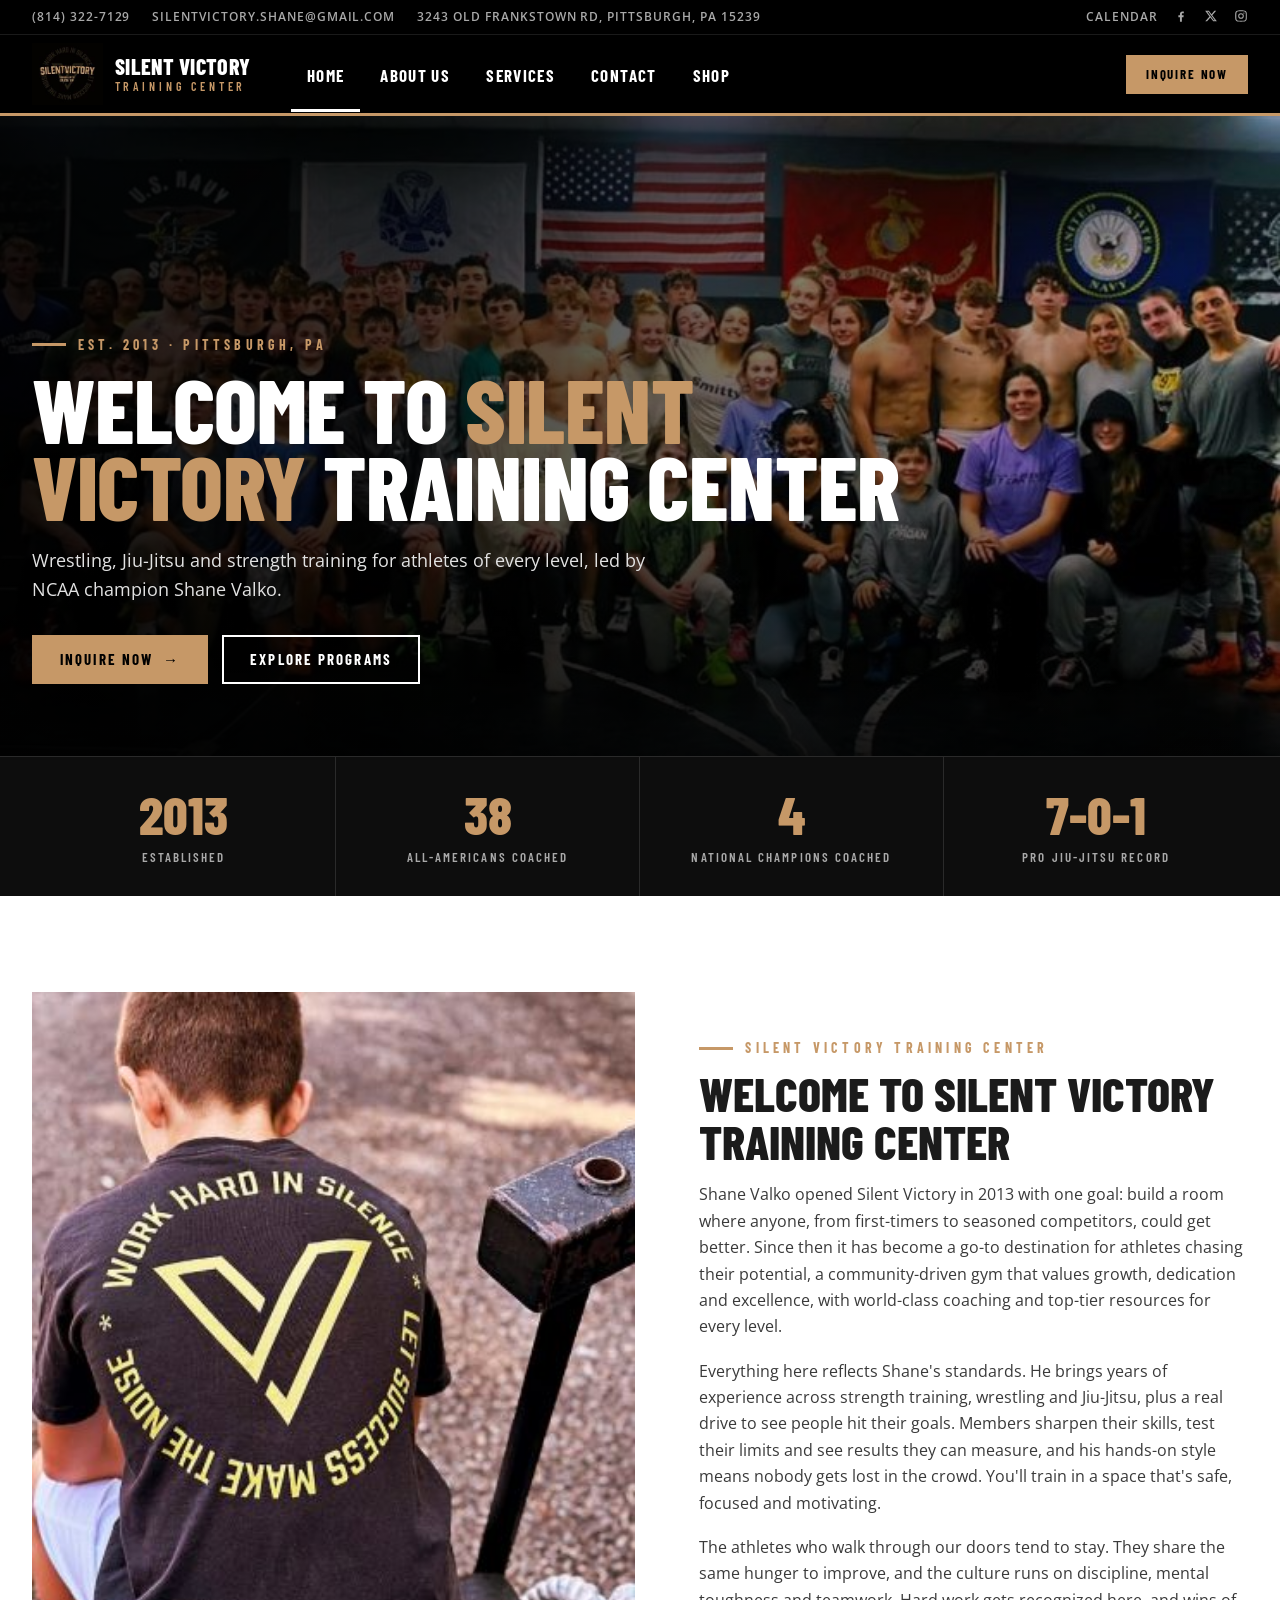
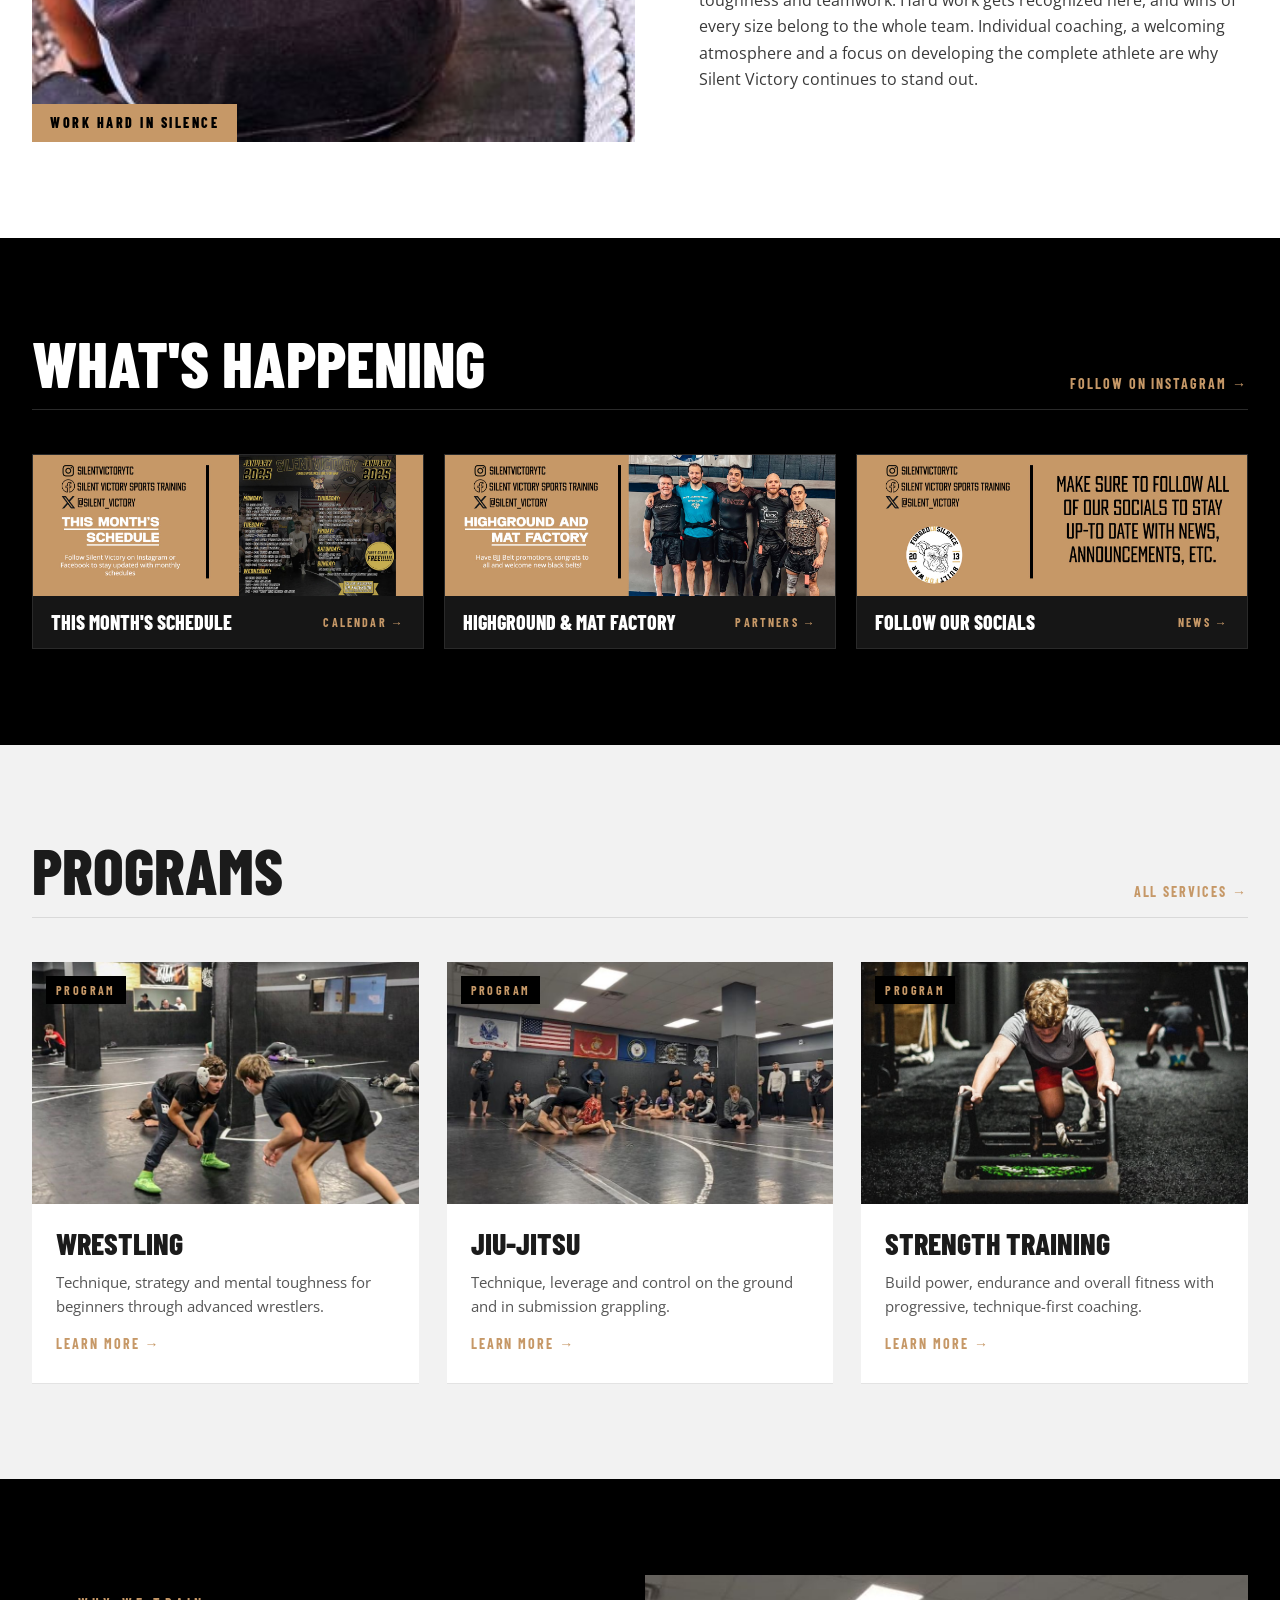
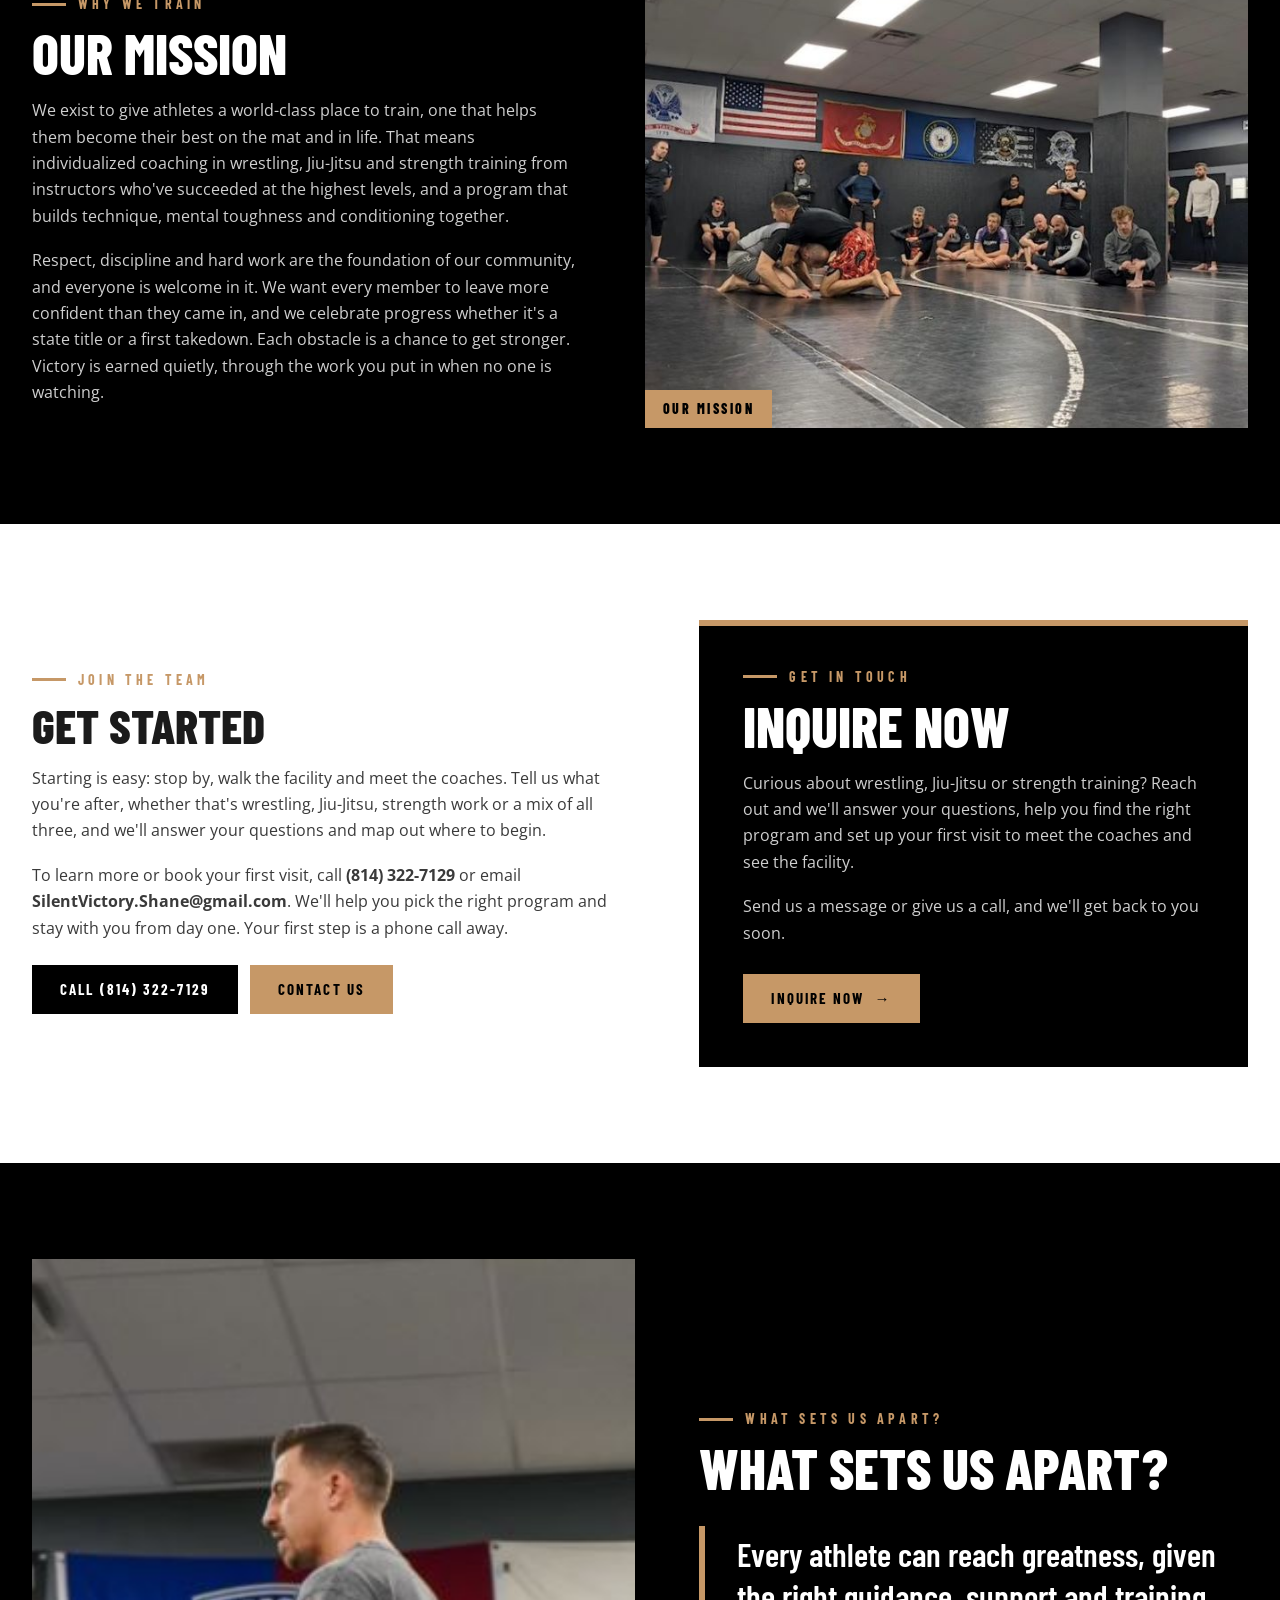
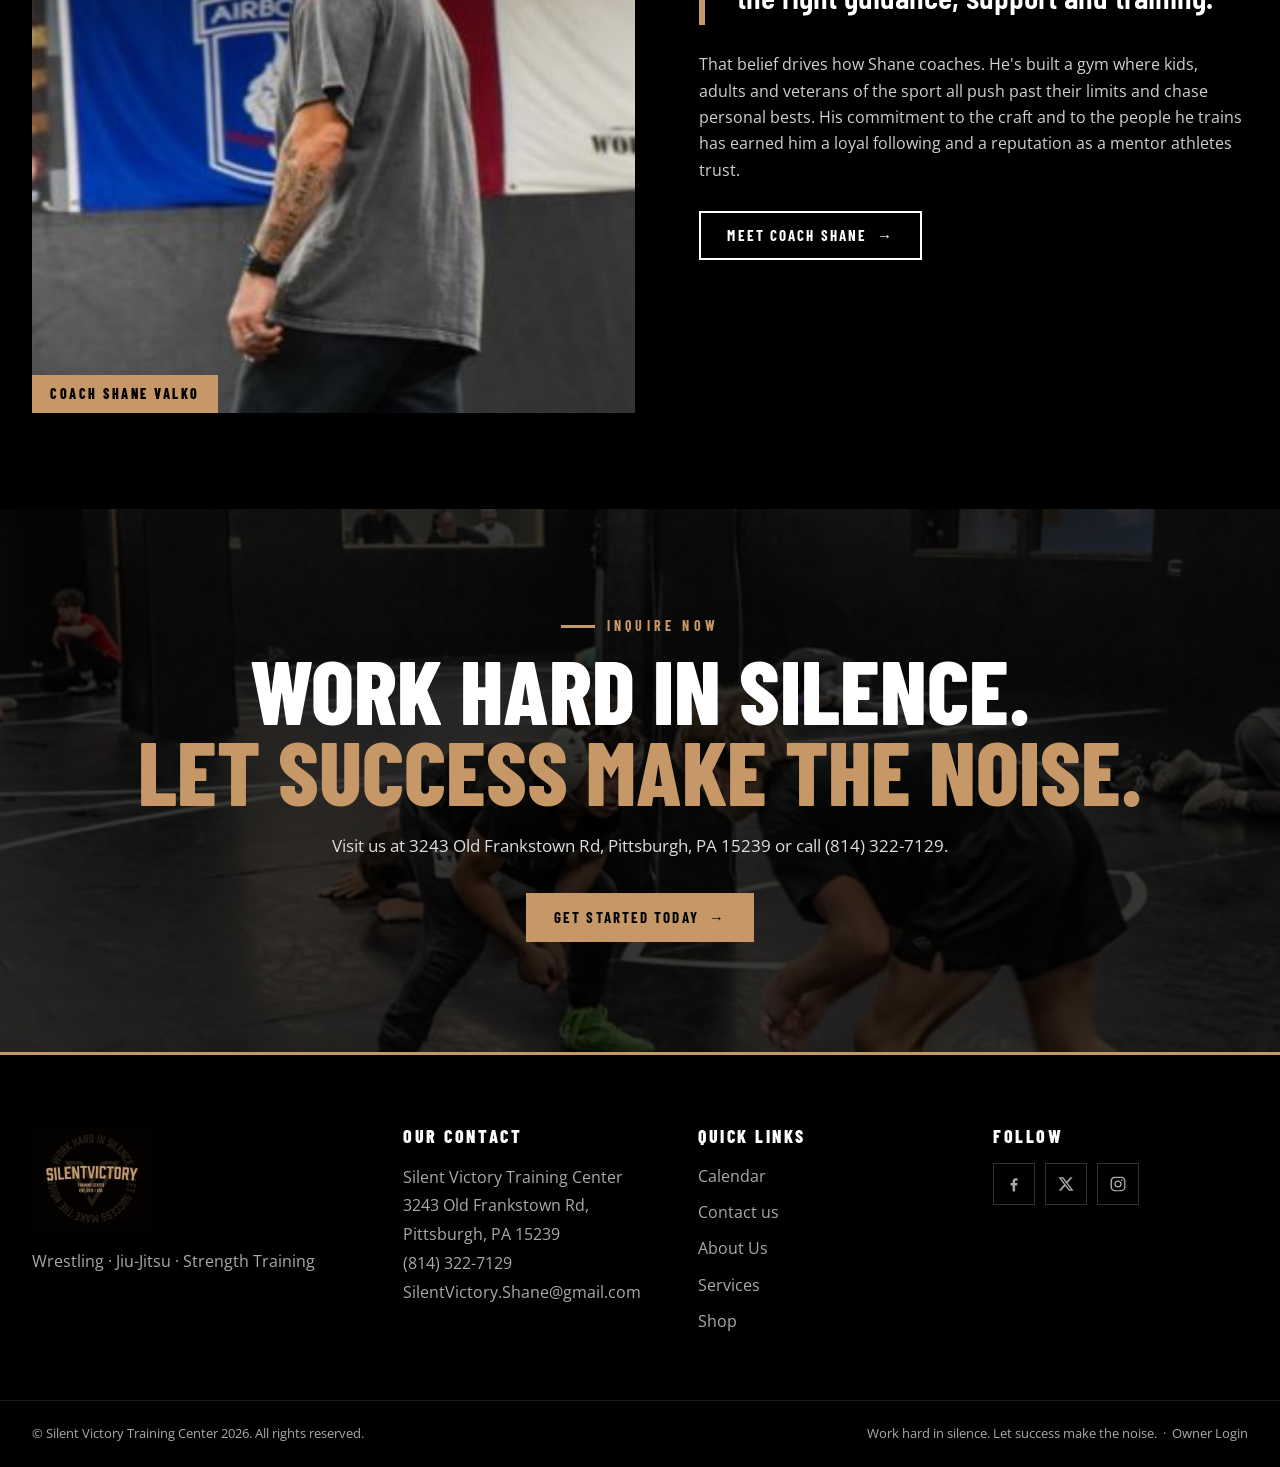
<file: index.html>
<!DOCTYPE html>
<html lang="en">
<head>
<meta charset="utf-8">
<meta name="viewport" content="width=device-width, initial-scale=1">
<title>Silent Victory Training Center | Home</title>
<meta name="description" content="Silent Victory Training Center: wrestling, Jiu-Jitsu and strength training led by Shane Valko. Inquire now.">
<link rel="icon" href="img/uploads/logo.png">
<link rel="preconnect" href="https://fonts.googleapis.com"><link rel="preconnect" href="https://fonts.gstatic.com" crossorigin>
<link href="https://fonts.googleapis.com/css2?family=Barlow+Condensed:wght@500;600;700;800;900&family=Open+Sans:wght@400;600;700&display=swap" rel="stylesheet">
<link rel="stylesheet" href="css/style.css">
<script>document.documentElement.classList.add("ph-wait");setTimeout(function(){document.documentElement.classList.remove("ph-wait")},1500)</script>
<script src="js/photos.js" defer></script>
<script src="js/admin.js" defer></script>
</head>
<body>
<div class="utility"><div class="wrap">
  <div class="u-left"><a href="tel:+18143227129">(814) 322-7129</a><a href="mailto:SilentVictory.Shane@gmail.com">SilentVictory.Shane@gmail.com</a><span>3243 Old Frankstown Rd, Pittsburgh, PA 15239</span></div>
  <div class="u-right"><a data-link="calendar" href="https://www.instagram.com/p/DEXXyOXsv8e/" target="_blank" rel="noopener">Calendar</a><a href="https://www.facebook.com/SilentVictoryTrainingCenter/" target="_blank" rel="noopener" aria-label="Facebook"><svg viewBox="0 0 24 24"><path d="M13.5 22v-8h2.7l.4-3.2h-3.1V8.8c0-.9.3-1.5 1.6-1.5h1.7V4.4c-.3 0-1.3-.1-2.5-.1-2.4 0-4.1 1.5-4.1 4.2v2.3H7.5V14h2.7v8h3.3z"/></svg></a><a href="https://www.x.com/silent_victory/" target="_blank" rel="noopener" aria-label="X"><svg viewBox="0 0 24 24"><path d="M17.8 3h3.1l-6.8 7.7L22 21h-6.2l-4.9-6.4L5.3 21H2.2l7.2-8.3L2 3h6.4l4.4 5.8L17.8 3zm-1.1 16.2h1.7L7.4 4.7H5.6l11.1 14.5z"/></svg></a><a href="https://www.instagram.com/silentvictorytc/" target="_blank" rel="noopener" aria-label="Instagram"><svg viewBox="0 0 24 24"><path d="M12 7.2A4.8 4.8 0 1 0 12 16.8 4.8 4.8 0 0 0 12 7.2zm0 7.9a3.1 3.1 0 1 1 0-6.2 3.1 3.1 0 0 1 0 6.2zM17 5.8a1.1 1.1 0 1 0 0 2.2 1.1 1.1 0 0 0 0-2.2zM21.9 7.9c-.1-1.5-.4-2.9-1.5-4-1.1-1.1-2.5-1.4-4-1.5C14.8 2.3 9.2 2.3 7.6 2.4c-1.5.1-2.9.4-4 1.5-1.1 1.1-1.4 2.5-1.5 4-.1 1.6-.1 6.6 0 8.2.1 1.5.4 2.9 1.5 4 1.1 1.1 2.5 1.4 4 1.5 1.6.1 7.2.1 8.8 0 1.5-.1 2.9-.4 4-1.5 1.1-1.1 1.4-2.5 1.5-4 .1-1.6.1-6.6 0-8.2zM19.8 18c-.3.8-1 1.5-1.8 1.8-1.3.5-4.3.4-5.9.4s-4.6.1-5.9-.4c-.8-.3-1.5-1-1.8-1.8-.5-1.3-.4-4.3-.4-5.9s-.1-4.6.4-5.9c.3-.8 1-1.5 1.8-1.8 1.3-.5 4.3-.4 5.9-.4s4.6-.1 5.9.4c.8.3 1.5 1 1.8 1.8.5 1.3.4 4.3.4 5.9s.1 4.6-.4 5.9z"/></svg></a></div>
</div></div>
<header class="nav"><div class="wrap">
  <a class="brand" href="index.html"><img data-photo="site.logo" src="img/uploads/logo.png" alt="Silent Victory Training Center logo"><span>Silent Victory<small>Training Center</small></span></a>
  <ul class="menu" id="menu"><li><a href="index.html" class=active>Home</a></li><li><a href="about.html">About Us</a></li><li><a href="services.html">Services</a></li><li><a href="contact.html">Contact</a></li><li><a href="shop.html">Shop</a></li></ul>
  <a class="btn sm nav-cta" href="contact.html">Inquire Now</a>
  <button class="burger" aria-label="Menu" onclick="document.getElementById('menu').classList.toggle('open')"><span></span></button>
</div></header>
<main>

<section data-photo-bg="home.hero" class="hero" style="background-image:url('img/uploads/facility.jpg')">
  <div class="wrap">
    <div class="eyebrow">Est. 2013 · Pittsburgh, PA</div>
    <h1>Welcome to <em>Silent Victory</em> Training Center</h1>
    <p class="lede">Wrestling, Jiu-Jitsu and strength training for athletes of every level, led by NCAA champion Shane Valko.</p>
    <div class="ctas"><a class="btn" href="contact.html">Inquire Now <span class="arr">&rarr;</span></a><a class="btn ghost" href="services.html">Explore Programs</a></div>
  </div>
</section>

<div class="stats"><div class="wrap">
  <div class="stat"><b>2013</b><span>Established</span></div>
  <div class="stat"><b>38</b><span>All-Americans Coached</span></div>
  <div class="stat"><b>4</b><span>National Champions Coached</span></div>
  <div class="stat"><b>7-0-1</b><span>Pro Jiu-Jitsu Record</span></div>
</div></div>

<section class="block"><div class="wrap split">
  <div class="media"><img data-photo="home.welcome" src="img/uploads/people.jpg" alt="Silent Victory athlete wearing a Work Hard in Silence shirt" style="aspect-ratio:350/435"><div class="tag">Work Hard in Silence</div></div>
  <div class="prose">
    <div class="eyebrow">Silent Victory Training Center</div>
    <h3 class="title" style="margin-top:14px;font-size:48px">Welcome to Silent Victory Training Center</h3>
    <p>Shane Valko opened Silent Victory in 2013 with one goal: build a room where anyone, from first-timers to seasoned competitors, could get better. Since then it has become a go-to destination for athletes chasing their potential, a community-driven gym that values growth, dedication and excellence, with world-class coaching and top-tier resources for every level.</p>
    <p>Everything here reflects Shane's standards. He brings years of experience across strength training, wrestling and Jiu-Jitsu, plus a real drive to see people hit their goals. Members sharpen their skills, test their limits and see results they can measure, and his hands-on style means nobody gets lost in the crowd. You'll train in a space that's safe, focused and motivating.</p>
    <p>The athletes who walk through our doors tend to stay. They share the same hunger to improve, and the culture runs on discipline, mental toughness and teamwork. Hard work gets recognized here, and wins of every size belong to the whole team. Individual coaching, a welcoming atmosphere and a focus on developing the complete athlete are why Silent Victory continues to stand out.</p>
  </div>
</div></section>

<section class="block dark"><div class="wrap">
  <div class="sec-head"><h2>What's Happening</h2><a class="more" href="https://www.instagram.com/silentvictorytc/" target="_blank" rel="noopener">Follow on Instagram &rarr;</a></div>
  <div class="promo-rail">
    <a data-link="calendar" class="promo" href="https://www.instagram.com/p/DEXXyOXsv8e/" target="_blank" rel="noopener"><img data-photo="home.schedule" src="img/uploads/Slide1.jpg" alt="This month's schedule"><div class="meta"><b>This Month's Schedule</b><span>Calendar &rarr;</span></div></a>
    <a class="promo" href="https://www.instagram.com/silentvictorytc/" target="_blank" rel="noopener"><img data-photo="home.partners" src="img/uploads/Slide2.jpg" alt="HighGround and Mat Factory"><div class="meta"><b>HighGround &amp; Mat Factory</b><span>Partners &rarr;</span></div></a>
    <a class="promo" href="https://www.facebook.com/SilentVictoryTrainingCenter/" target="_blank" rel="noopener"><img data-photo="home.socials" src="img/uploads/social.jpg" alt="Follow Silent Victory on social media"><div class="meta"><b>Follow Our Socials</b><span>News &rarr;</span></div></a>
  </div>
</div></section>

<section class="block panel"><div class="wrap">
  <div class="sec-head"><h2>Programs</h2><a class="more" href="services.html">All Services &rarr;</a></div>
  <div class="cards">
    <a class="card" href="services.html#wrestling"><div class="img"><img data-photo="home.wrestling" src="img/uploads/wrestling.jpg" alt="Wrestling training"><span class="cat">Program</span></div><div class="body"><h3>Wrestling</h3><p>Technique, strategy and mental toughness for beginners through advanced wrestlers.</p><span class="link">Learn More &rarr;</span></div></a>
    <a class="card" href="services.html#jiu-jitsu"><div class="img"><img data-photo="home.jiujitsu" src="img/uploads/jiujitsu1.jpg" alt="Jiu-Jitsu class"><span class="cat">Program</span></div><div class="body"><h3>Jiu-Jitsu</h3><p>Technique, leverage and control on the ground and in submission grappling.</p><span class="link">Learn More &rarr;</span></div></a>
    <a class="card" href="services.html#personalized-training"><div class="img"><img data-photo="home.strength" src="img/uploads/service2.png" alt="Athlete pushing a sled"><span class="cat">Program</span></div><div class="body"><h3>Strength Training</h3><p>Build power, endurance and overall fitness with progressive, technique-first coaching.</p><span class="link">Learn More &rarr;</span></div></a>
  </div>
</div></section>

<section class="block dark"><div class="wrap split rev">
  <div class="media"><img data-photo="home.mission" src="img/uploads/jiujitsu1.jpg" alt="Athletes training on the mats at Silent Victory"><div class="tag">Our Mission</div></div>
  <div class="prose">
    <div class="eyebrow">Why We Train</div>
    <h3 class="title" style="margin-top:14px;font-size:56px">Our Mission</h3>
    <p>We exist to give athletes a world-class place to train, one that helps them become their best on the mat and in life. That means individualized coaching in wrestling, Jiu-Jitsu and strength training from instructors who've succeeded at the highest levels, and a program that builds technique, mental toughness and conditioning together.</p>
    <p>Respect, discipline and hard work are the foundation of our community, and everyone is welcome in it. We want every member to leave more confident than they came in, and we celebrate progress whether it's a state title or a first takedown. Each obstacle is a chance to get stronger. Victory is earned quietly, through the work you put in when no one is watching.</p>
  </div>
</div></section>

<section class="block"><div class="wrap split">
  <div class="prose">
    <div class="eyebrow">Join the Team</div>
    <h3 class="title" style="margin-top:14px;font-size:48px">Get Started</h3>
    <p>Starting is easy: stop by, walk the facility and meet the coaches. Tell us what you're after, whether that's wrestling, Jiu-Jitsu, strength work or a mix of all three, and we'll answer your questions and map out where to begin.</p>
    <p>To learn more or book your first visit, call <a href="tel:+18143227129"><b>(814) 322-7129</b></a> or email <a href="mailto:SilentVictory.Shane@gmail.com"><b>SilentVictory.Shane@gmail.com</b></a>. We'll help you pick the right program and stay with you from day one. Your first step is a phone call away.</p>
    <div style="display:flex;gap:12px;flex-wrap:wrap;margin-top:24px"><a class="btn dark" href="tel:+18143227129">Call (814) 322-7129</a><a class="btn" href="contact.html">Contact Us</a></div>
  </div>
  <div class="prose" style="background:#000;color:#fff;padding:44px;border-top:6px solid var(--gold)">
    <div class="eyebrow">Get in Touch</div>
    <h3 class="title" style="margin-top:14px;font-size:56px;color:#fff">Inquire Now</h3>
    <p style="color:#cfcfcf">Curious about wrestling, Jiu-Jitsu or strength training? Reach out and we'll answer your questions, help you find the right program and set up your first visit to meet the coaches and see the facility.</p>
    <p style="color:#cfcfcf">Send us a message or give us a call, and we'll get back to you soon.</p>
    <a class="btn" href="contact.html" style="margin-top:10px">Inquire Now <span class="arr">&rarr;</span></a>
  </div>
</div></section>

<section class="block dark"><div class="wrap split">
  <div class="media"><img data-photo="home.apart" src="img/uploads/teamshane.jpg" alt="Coach Shane Valko" style="aspect-ratio:4/5;object-position:top"><div class="tag">Coach Shane Valko</div></div>
  <div>
    <div class="eyebrow">What sets us apart?</div>
    <h3 class="title" style="margin:14px 0 30px;font-size:56px;color:#fff">What Sets Us Apart?</h3>
    <div class="quote"><p>Every athlete can reach greatness, given the right guidance, support and training.</p></div>
    <div class="prose" style="margin-top:26px"><p>That belief drives how Shane coaches. He's built a gym where kids, adults and veterans of the sport all push past their limits and chase personal bests. His commitment to the craft and to the people he trains has earned him a loyal following and a reputation as a mentor athletes trust.</p></div>
    <a class="btn ghost" href="about.html" style="margin-top:28px">Meet Coach Shane <span class="arr">&rarr;</span></a>
  </div>
</div></section>

<section data-photo-bg="home.bottom" class="cta-band" style="background-image:url('img/uploads/wrestling.jpg')"><div class="wrap">
  <div class="eyebrow" style="justify-content:center">Inquire Now</div>
  <h2 style="margin-top:16px">Work Hard in Silence.<br><em>Let Success Make the Noise.</em></h2>
  <p>Visit us at 3243 Old Frankstown Rd, Pittsburgh, PA 15239 or call (814) 322-7129.</p>
  <a class="btn" href="contact.html">Get Started Today <span class="arr">&rarr;</span></a>
</div></section>

</main>
<footer class="footer">
  <div class="wrap cols">
    <div>
      <img data-photo="site.logo" class="flogo" src="img/uploads/logo.png" alt="Silent Victory logo">
      <p>Wrestling · Jiu-Jitsu · Strength Training</p>
    </div>
    <div>
      <h5>Our Contact</h5>
      <address>Silent Victory Training Center<br>3243 Old Frankstown Rd,<br>Pittsburgh, PA 15239<br><a href="tel:+18143227129">(814) 322-7129</a><br><a href="mailto:SilentVictory.Shane@gmail.com">SilentVictory.Shane@gmail.com</a></address>
    </div>
    <div>
      <h5>Quick Links</h5>
      <ul><li><a data-link="calendar" href="https://www.instagram.com/p/DEXXyOXsv8e/" target="_blank" rel="noopener">Calendar</a></li><li><a href="contact.html">Contact us</a></li>
      <li><a href="about.html">About Us</a></li><li><a href="services.html">Services</a></li><li><a href="shop.html">Shop</a></li></ul>
    </div>
    <div>
      <h5>Follow</h5>
      <div class="socials"><a href="https://www.facebook.com/SilentVictoryTrainingCenter/" target="_blank" rel="noopener" aria-label="Facebook"><svg viewBox="0 0 24 24"><path d="M13.5 22v-8h2.7l.4-3.2h-3.1V8.8c0-.9.3-1.5 1.6-1.5h1.7V4.4c-.3 0-1.3-.1-2.5-.1-2.4 0-4.1 1.5-4.1 4.2v2.3H7.5V14h2.7v8h3.3z"/></svg></a><a href="https://www.x.com/silent_victory/" target="_blank" rel="noopener" aria-label="X"><svg viewBox="0 0 24 24"><path d="M17.8 3h3.1l-6.8 7.7L22 21h-6.2l-4.9-6.4L5.3 21H2.2l7.2-8.3L2 3h6.4l4.4 5.8L17.8 3zm-1.1 16.2h1.7L7.4 4.7H5.6l11.1 14.5z"/></svg></a><a href="https://www.instagram.com/silentvictorytc/" target="_blank" rel="noopener" aria-label="Instagram"><svg viewBox="0 0 24 24"><path d="M12 7.2A4.8 4.8 0 1 0 12 16.8 4.8 4.8 0 0 0 12 7.2zm0 7.9a3.1 3.1 0 1 1 0-6.2 3.1 3.1 0 0 1 0 6.2zM17 5.8a1.1 1.1 0 1 0 0 2.2 1.1 1.1 0 0 0 0-2.2zM21.9 7.9c-.1-1.5-.4-2.9-1.5-4-1.1-1.1-2.5-1.4-4-1.5C14.8 2.3 9.2 2.3 7.6 2.4c-1.5.1-2.9.4-4 1.5-1.1 1.1-1.4 2.5-1.5 4-.1 1.6-.1 6.6 0 8.2.1 1.5.4 2.9 1.5 4 1.1 1.1 2.5 1.4 4 1.5 1.6.1 7.2.1 8.8 0 1.5-.1 2.9-.4 4-1.5 1.1-1.1 1.4-2.5 1.5-4 .1-1.6.1-6.6 0-8.2zM19.8 18c-.3.8-1 1.5-1.8 1.8-1.3.5-4.3.4-5.9.4s-4.6.1-5.9-.4c-.8-.3-1.5-1-1.8-1.8-.5-1.3-.4-4.3-.4-5.9s-.1-4.6.4-5.9c.3-.8 1-1.5 1.8-1.8 1.3-.5 4.3-.4 5.9-.4s4.6-.1 5.9.4c.8.3 1.5 1 1.8 1.8.5 1.3.4 4.3.4 5.9s.1 4.6-.4 5.9z"/></svg></a></div>
    </div>
  </div>
  <div class="legal"><div class="wrap"><span>&copy; Silent Victory Training Center <span id="yr">2024</span>. All rights reserved.</span><span>Work hard in silence. Let success make the noise. &nbsp;·&nbsp; <a href="admin/">Owner Login</a></span></div></div>
</footer>
<a class="totop" id="totop" href="#" aria-label="Back to top">&#9650;</a>
<script>
document.getElementById('yr').textContent=new Date().getFullYear();
var t=document.getElementById('totop');addEventListener('scroll',function(){t.classList.toggle('show',scrollY>600)});
</script>
</body>
</html>
</file>
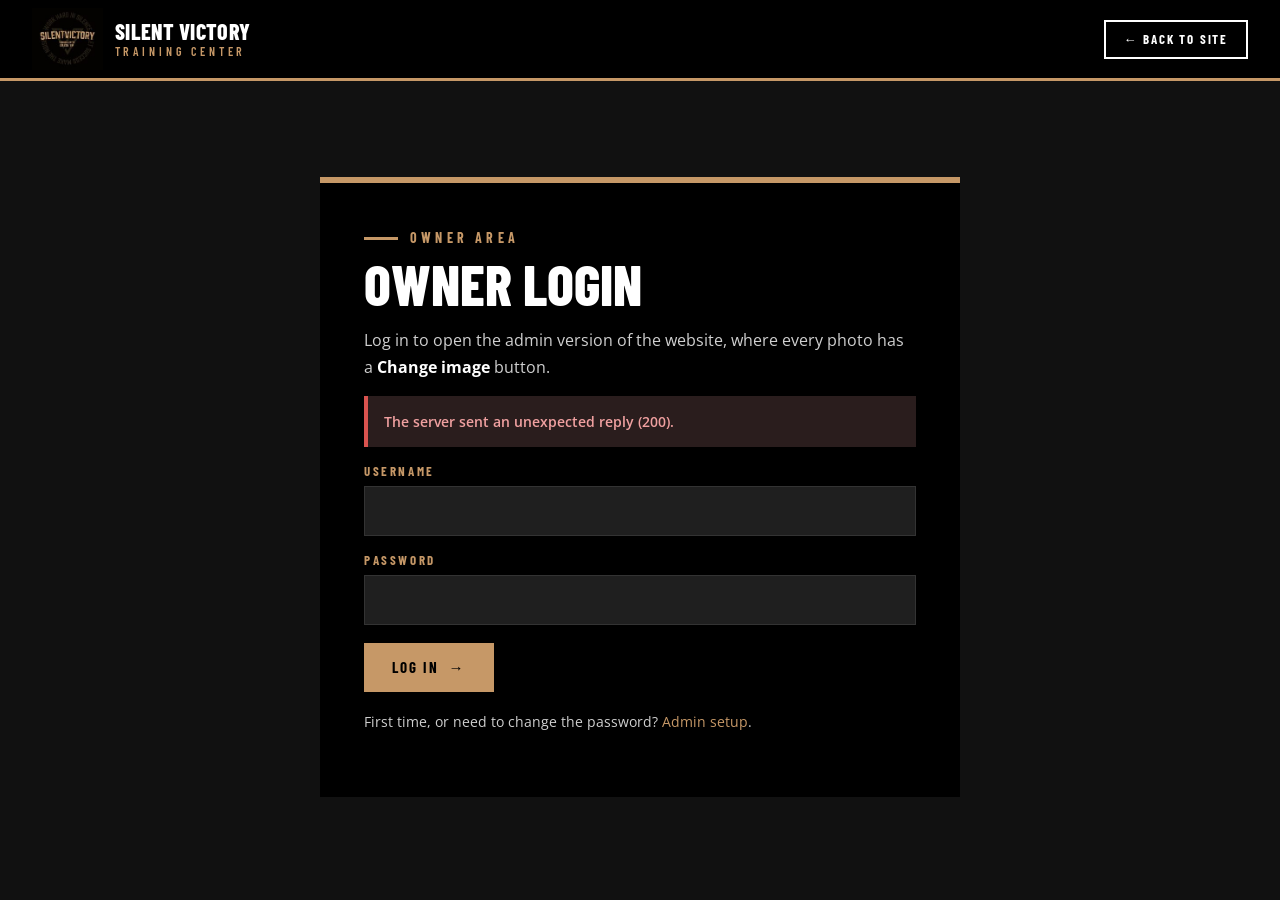
<file: admin/index.html>
<!DOCTYPE html>
<html lang="en">
<head>
<meta charset="utf-8">
<meta name="viewport" content="width=device-width, initial-scale=1">
<meta name="robots" content="noindex">
<title>Silent Victory Training Center | Owner Login</title>
<link rel="icon" href="../img/uploads/logo.png">
<link rel="preconnect" href="https://fonts.googleapis.com"><link rel="preconnect" href="https://fonts.gstatic.com" crossorigin>
<link href="https://fonts.googleapis.com/css2?family=Barlow+Condensed:wght@500;600;700;800;900&family=Open+Sans:wght@400;600;700&display=swap" rel="stylesheet">
<link rel="stylesheet" href="../css/style.css">
<script src="../js/admin.js" defer></script>
</head>
<body data-admin-page style="background:#111">
<header class="nav"><div class="wrap">
  <a class="brand" href="../index.html"><img src="../img/uploads/logo.png" alt="Silent Victory Training Center logo"><span>Silent Victory<small>Training Center</small></span></a>
  <a class="btn sm ghost" href="../index.html" style="margin-left:auto">&larr; Back to Site</a>
</div></header>
<section class="block"><div class="wrap">
  <form class="admin-box form" id="login" autocomplete="on">
    <div class="eyebrow">Owner Area</div>
    <h1>Owner Login</h1>
    <p>Log in to open the admin version of the website, where every photo has a <b>Change image</b> button.</p>
    <div class="alert err" id="err"></div>
    <div class="field"><label for="user">Username</label><input id="user" name="username" autocomplete="username" required></div>
    <div class="field"><label for="pass">Password</label><input id="pass" name="password" type="password" autocomplete="current-password" required></div>
    <button class="btn" type="submit" id="go">Log In <span class="arr">&rarr;</span></button>
    <p class="admin-small" id="loggedin" hidden>You're already logged in. <a href="../index.html">Open admin mode &rarr;</a></p>
    <p class="admin-small">First time, or need to change the password? <a href="setup.php">Admin setup</a>.</p>
  </form>
</div></section>
<script>
document.addEventListener("DOMContentLoaded", function () {
  var S = window.SVTC, f = document.getElementById("login"), err = document.getElementById("err"), go = document.getElementById("go");
  S.status().then(function (d) {
    if (d.loggedIn) { S.session.set(d.csrf); document.getElementById("loggedin").hidden = false; }
    if (!d.setup) { err.innerHTML = 'The owner login hasn\'t been set up yet. <a href="setup.php">Set it up &rarr;</a>'; err.style.display = "block"; }
  }).catch(function (e) { err.textContent = e.message; err.style.display = "block"; });
  function fail(msg) { err.textContent = msg; err.style.display = "block"; go.disabled = false; go.firstChild.textContent = "Log In "; }
  f.addEventListener("submit", function (e) {
    e.preventDefault();
    err.style.display = "none"; go.disabled = true; go.firstChild.textContent = "Checking... ";
    S.login(document.getElementById("user").value, document.getElementById("pass").value)
      .then(function () { location.href = "../index.html"; })
      .catch(function (e) { fail(e.message); });
  });
});
</script>
</body>
</html>
</file>
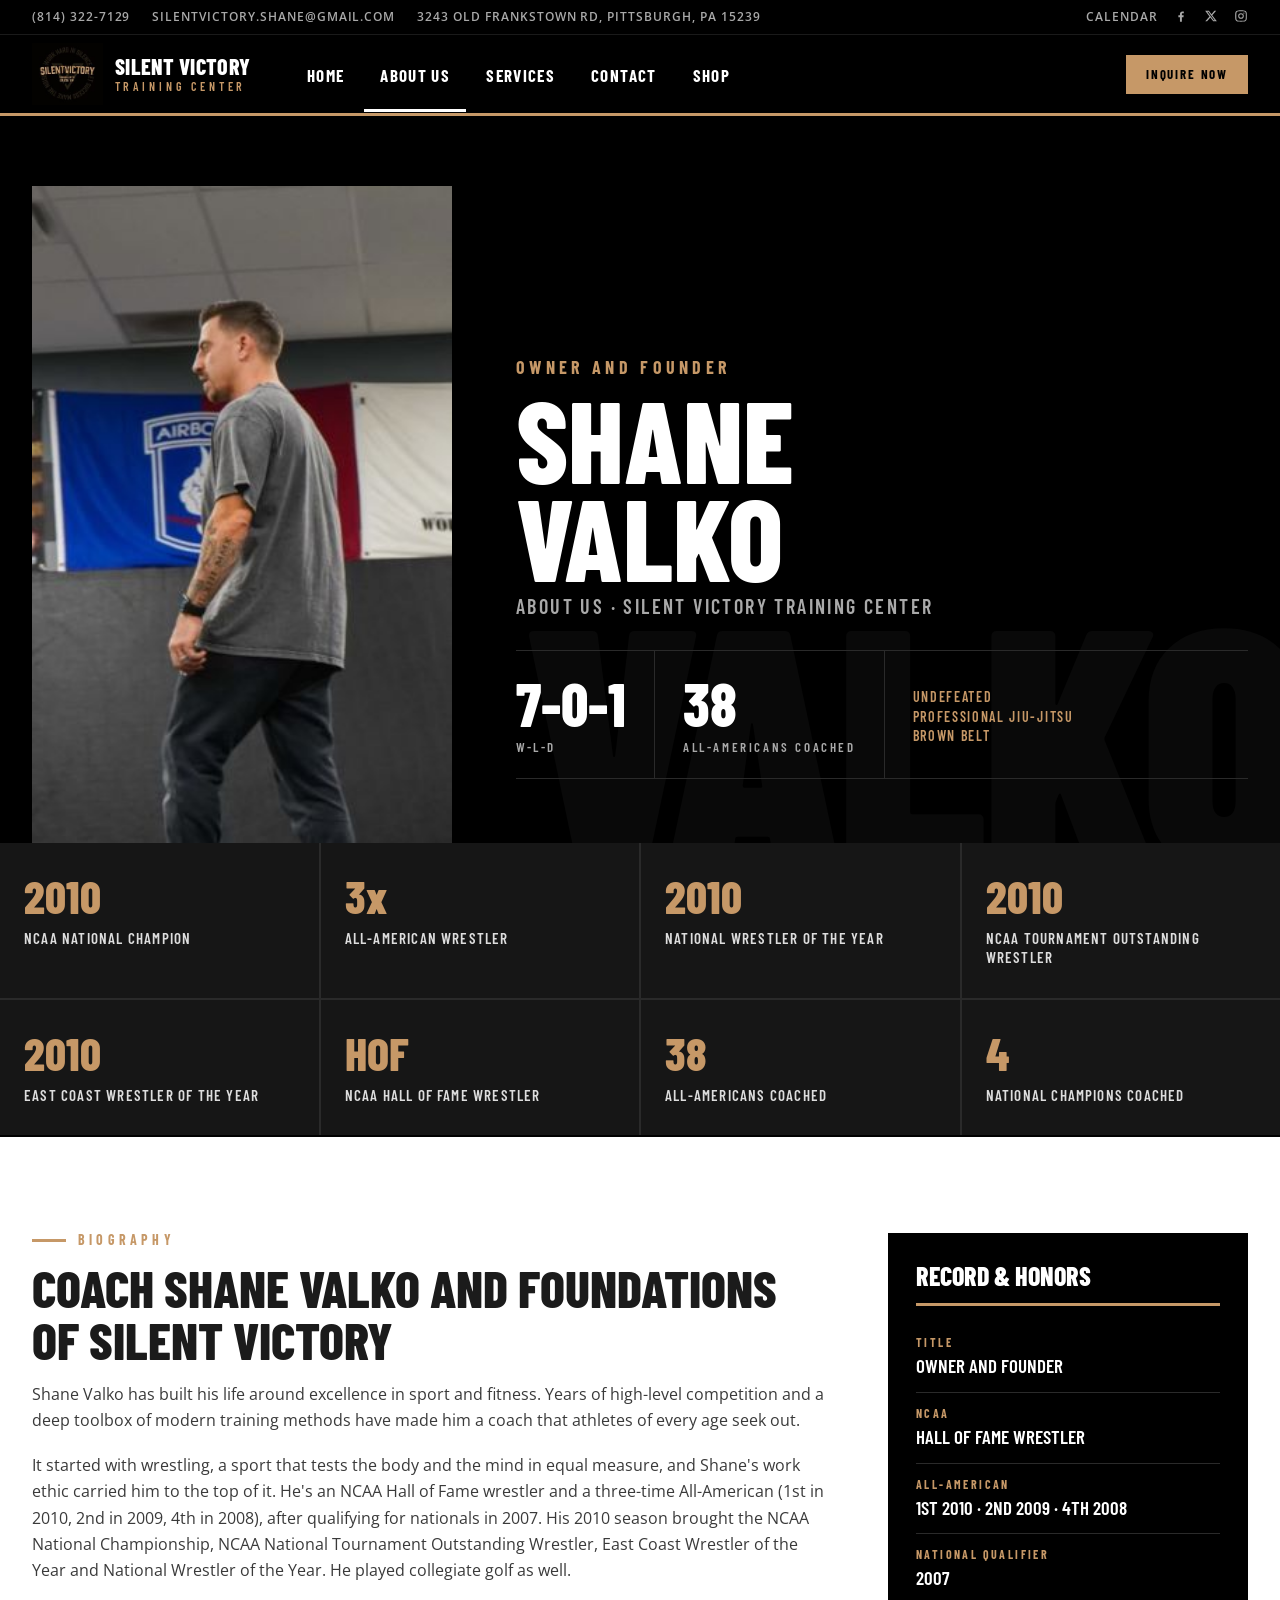
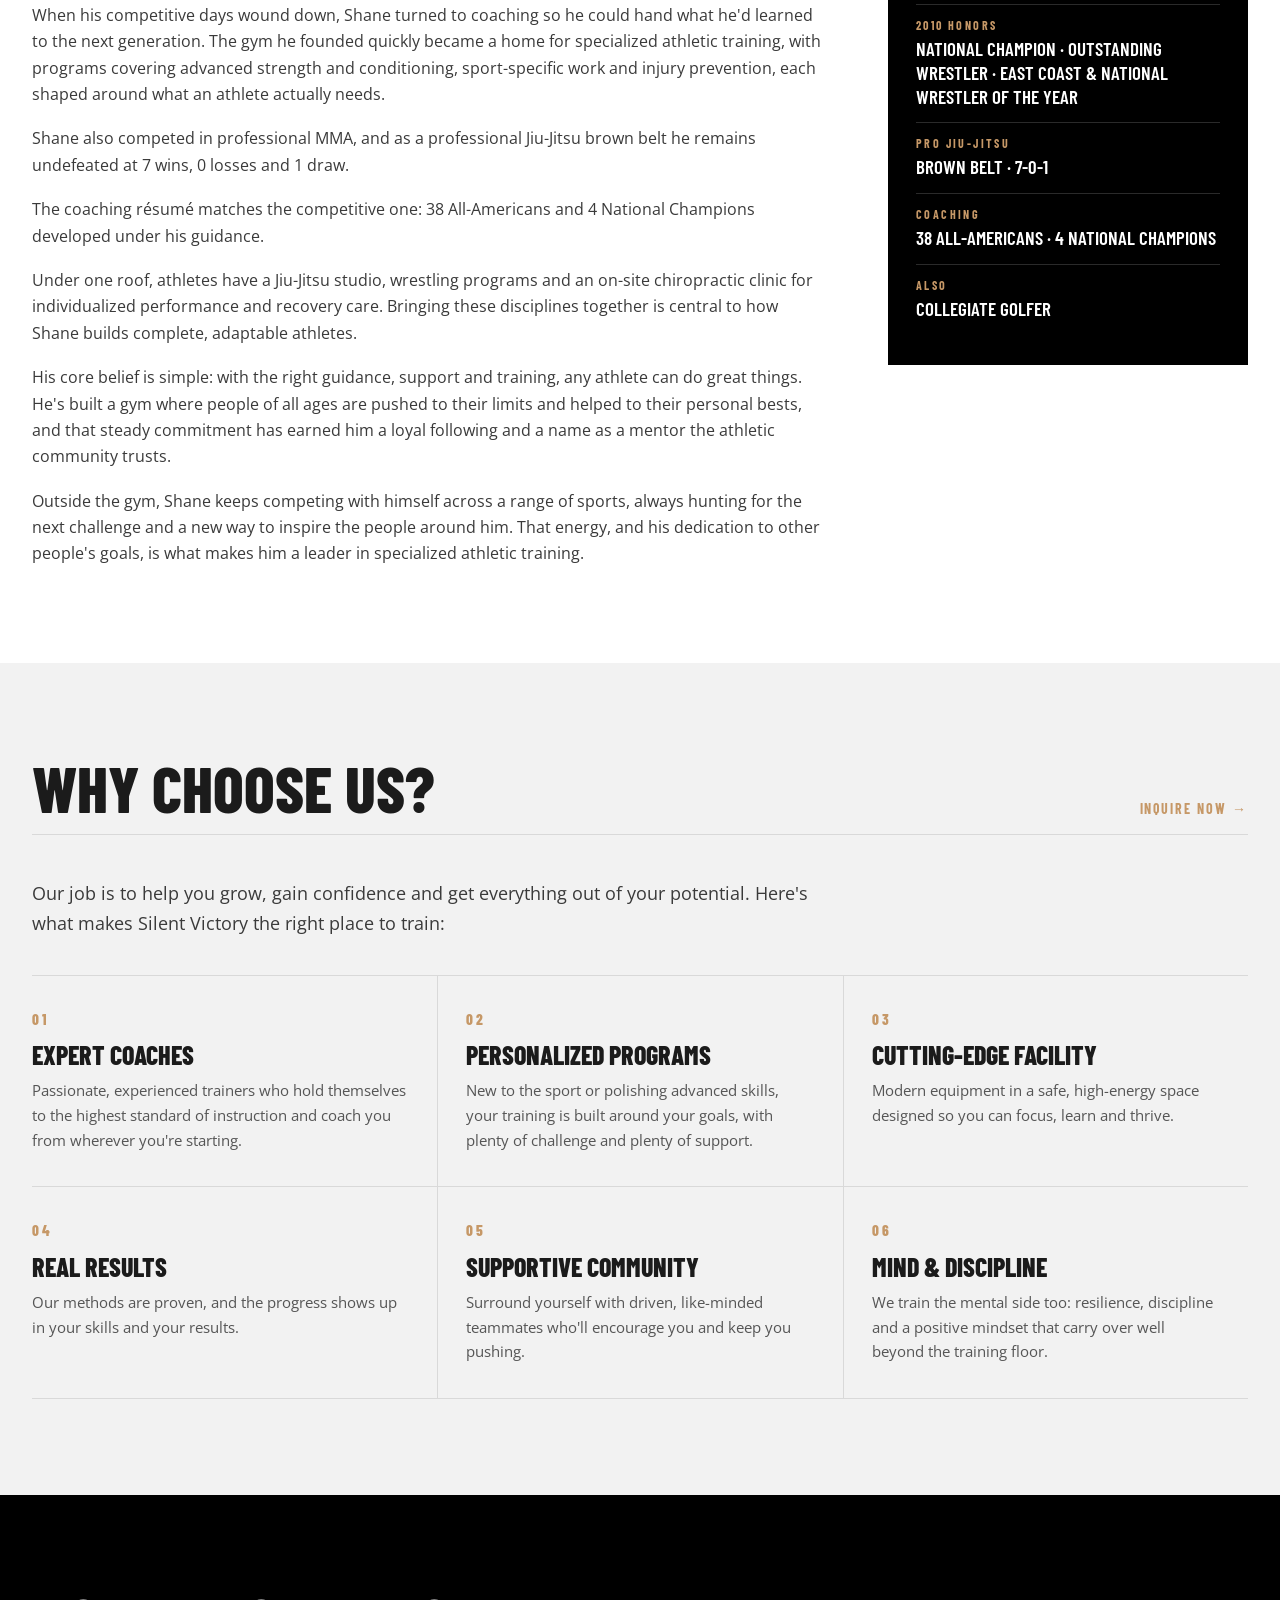
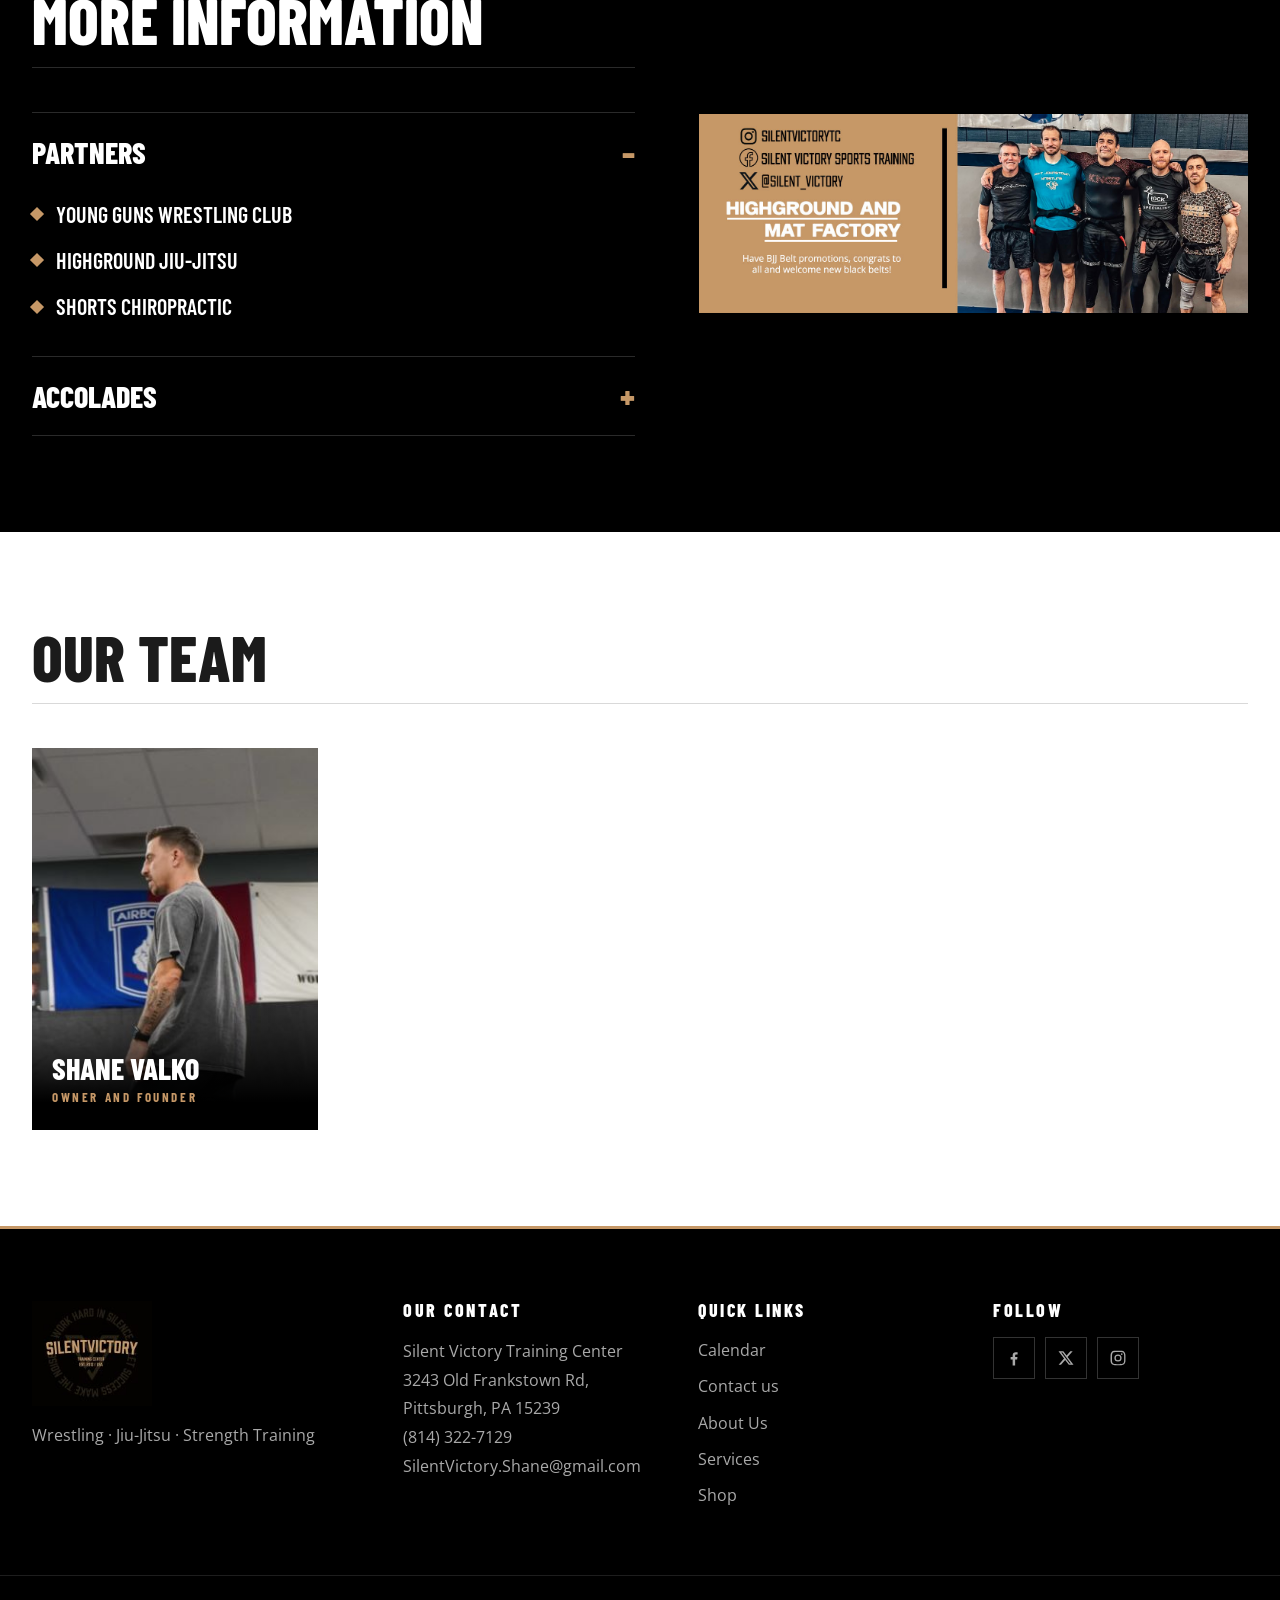
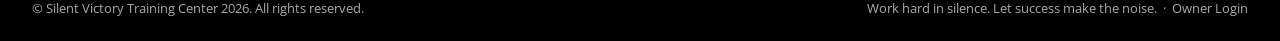
<file: about.html>
<!DOCTYPE html>
<html lang="en">
<head>
<meta charset="utf-8">
<meta name="viewport" content="width=device-width, initial-scale=1">
<title>Silent Victory Training Center | About Us</title>
<meta name="description" content="Meet Coach Shane Valko, NCAA champion and founder of Silent Victory Training Center.">
<link rel="icon" href="img/uploads/logo.png">
<link rel="preconnect" href="https://fonts.googleapis.com"><link rel="preconnect" href="https://fonts.gstatic.com" crossorigin>
<link href="https://fonts.googleapis.com/css2?family=Barlow+Condensed:wght@500;600;700;800;900&family=Open+Sans:wght@400;600;700&display=swap" rel="stylesheet">
<link rel="stylesheet" href="css/style.css">
<script>document.documentElement.classList.add("ph-wait");setTimeout(function(){document.documentElement.classList.remove("ph-wait")},1500)</script>
<script src="js/photos.js" defer></script>
<script src="js/admin.js" defer></script>
</head>
<body>
<div class="utility"><div class="wrap">
  <div class="u-left"><a href="tel:+18143227129">(814) 322-7129</a><a href="mailto:SilentVictory.Shane@gmail.com">SilentVictory.Shane@gmail.com</a><span>3243 Old Frankstown Rd, Pittsburgh, PA 15239</span></div>
  <div class="u-right"><a data-link="calendar" href="https://www.instagram.com/p/DEXXyOXsv8e/" target="_blank" rel="noopener">Calendar</a><a href="https://www.facebook.com/SilentVictoryTrainingCenter/" target="_blank" rel="noopener" aria-label="Facebook"><svg viewBox="0 0 24 24"><path d="M13.5 22v-8h2.7l.4-3.2h-3.1V8.8c0-.9.3-1.5 1.6-1.5h1.7V4.4c-.3 0-1.3-.1-2.5-.1-2.4 0-4.1 1.5-4.1 4.2v2.3H7.5V14h2.7v8h3.3z"/></svg></a><a href="https://www.x.com/silent_victory/" target="_blank" rel="noopener" aria-label="X"><svg viewBox="0 0 24 24"><path d="M17.8 3h3.1l-6.8 7.7L22 21h-6.2l-4.9-6.4L5.3 21H2.2l7.2-8.3L2 3h6.4l4.4 5.8L17.8 3zm-1.1 16.2h1.7L7.4 4.7H5.6l11.1 14.5z"/></svg></a><a href="https://www.instagram.com/silentvictorytc/" target="_blank" rel="noopener" aria-label="Instagram"><svg viewBox="0 0 24 24"><path d="M12 7.2A4.8 4.8 0 1 0 12 16.8 4.8 4.8 0 0 0 12 7.2zm0 7.9a3.1 3.1 0 1 1 0-6.2 3.1 3.1 0 0 1 0 6.2zM17 5.8a1.1 1.1 0 1 0 0 2.2 1.1 1.1 0 0 0 0-2.2zM21.9 7.9c-.1-1.5-.4-2.9-1.5-4-1.1-1.1-2.5-1.4-4-1.5C14.8 2.3 9.2 2.3 7.6 2.4c-1.5.1-2.9.4-4 1.5-1.1 1.1-1.4 2.5-1.5 4-.1 1.6-.1 6.6 0 8.2.1 1.5.4 2.9 1.5 4 1.1 1.1 2.5 1.4 4 1.5 1.6.1 7.2.1 8.8 0 1.5-.1 2.9-.4 4-1.5 1.1-1.1 1.4-2.5 1.5-4 .1-1.6.1-6.6 0-8.2zM19.8 18c-.3.8-1 1.5-1.8 1.8-1.3.5-4.3.4-5.9.4s-4.6.1-5.9-.4c-.8-.3-1.5-1-1.8-1.8-.5-1.3-.4-4.3-.4-5.9s-.1-4.6.4-5.9c.3-.8 1-1.5 1.8-1.8 1.3-.5 4.3-.4 5.9-.4s4.6-.1 5.9.4c.8.3 1.5 1 1.8 1.8.5 1.3.4 4.3.4 5.9s.1 4.6-.4 5.9z"/></svg></a></div>
</div></div>
<header class="nav"><div class="wrap">
  <a class="brand" href="index.html"><img data-photo="site.logo" src="img/uploads/logo.png" alt="Silent Victory Training Center logo"><span>Silent Victory<small>Training Center</small></span></a>
  <ul class="menu" id="menu"><li><a href="index.html">Home</a></li><li><a href="about.html" class=active>About Us</a></li><li><a href="services.html">Services</a></li><li><a href="contact.html">Contact</a></li><li><a href="shop.html">Shop</a></li></ul>
  <a class="btn sm nav-cta" href="contact.html">Inquire Now</a>
  <button class="burger" aria-label="Menu" onclick="document.getElementById('menu').classList.toggle('open')"><span></span></button>
</div></header>
<main>

<section class="athlete"><div class="wrap">
  <div class="photo"><img data-photo="about.profile" src="img/uploads/teamshane.jpg" alt="Shane Valko"></div>
  <div class="info">
    <div class="nick">Owner and Founder</div>
    <h1>Shane<br>Valko</h1>
    <div class="role">About Us · Silent Victory Training Center</div>
    <div class="record">
      <div><b>7-0-1</b><span>W-L-D</span></div>
      <div><b>38</b><span>All-Americans Coached</span></div>
      <div class="note">Undefeated<br>Professional Jiu-Jitsu<br>Brown Belt</div>
    </div>
  </div>
</div></section>

<section class="block dark" style="padding:0 0 2px"><div class="tiles">
  <div class="tile"><b>2010</b><span>NCAA National Champion</span></div>
  <div class="tile"><b>3x</b><span>All-American Wrestler</span></div>
  <div class="tile"><b>2010</b><span>National Wrestler of the Year</span></div>
  <div class="tile"><b>2010</b><span>NCAA Tournament Outstanding Wrestler</span></div>
  <div class="tile"><b>2010</b><span>East Coast Wrestler of the Year</span></div>
  <div class="tile"><b>HOF</b><span>NCAA Hall of Fame Wrestler</span></div>
  <div class="tile"><b>38</b><span>All-Americans Coached</span></div>
  <div class="tile"><b>4</b><span>National Champions Coached</span></div>
</div></section>

<section class="block"><div class="wrap bio-grid">
  <div class="prose">
    <div class="eyebrow">Biography</div>
    <h3 class="title" style="margin-top:14px;font-size:52px">Coach Shane Valko and Foundations of Silent Victory</h3>
    <p>Shane Valko has built his life around excellence in sport and fitness. Years of high-level competition and a deep toolbox of modern training methods have made him a coach that athletes of every age seek out.</p>
    <p>It started with wrestling, a sport that tests the body and the mind in equal measure, and Shane's work ethic carried him to the top of it. He's an NCAA Hall of Fame wrestler and a three-time All-American (1st in 2010, 2nd in 2009, 4th in 2008), after qualifying for nationals in 2007. His 2010 season brought the NCAA National Championship, NCAA National Tournament Outstanding Wrestler, East Coast Wrestler of the Year and National Wrestler of the Year. He played collegiate golf as well.</p>
    <p>When his competitive days wound down, Shane turned to coaching so he could hand what he'd learned to the next generation. The gym he founded quickly became a home for specialized athletic training, with programs covering advanced strength and conditioning, sport-specific work and injury prevention, each shaped around what an athlete actually needs.</p>
    <p>Shane also competed in professional MMA, and as a professional Jiu-Jitsu brown belt he remains undefeated at 7 wins, 0 losses and 1 draw.</p>
    <p>The coaching résumé matches the competitive one: 38 All-Americans and 4 National Champions developed under his guidance.</p>
    <p>Under one roof, athletes have a Jiu-Jitsu studio, wrestling programs and an on-site chiropractic clinic for individualized performance and recovery care. Bringing these disciplines together is central to how Shane builds complete, adaptable athletes.</p>
    <p>His core belief is simple: with the right guidance, support and training, any athlete can do great things. He's built a gym where people of all ages are pushed to their limits and helped to their personal bests, and that steady commitment has earned him a loyal following and a name as a mentor the athletic community trusts.</p>
    <p>Outside the gym, Shane keeps competing with himself across a range of sports, always hunting for the next challenge and a new way to inspire the people around him. That energy, and his dedication to other people's goals, is what makes him a leader in specialized athletic training.</p>
  </div>
  <aside class="facts">
    <h4>Record &amp; Honors</h4>
    <dl>
      <dt>Title</dt><dd>Owner and Founder</dd>
      <dt>NCAA</dt><dd>Hall of Fame Wrestler</dd>
      <dt>All-American</dt><dd>1st 2010 · 2nd 2009 · 4th 2008</dd>
      <dt>National Qualifier</dt><dd>2007</dd>
      <dt>2010 Honors</dt><dd>National Champion · Outstanding Wrestler · East Coast &amp; National Wrestler of the Year</dd>
      <dt>Pro Jiu-Jitsu</dt><dd>Brown Belt · 7-0-1</dd>
      <dt>Coaching</dt><dd>38 All-Americans · 4 National Champions</dd>
      <dt>Also</dt><dd>Collegiate Golfer</dd>
    </dl>
  </aside>
</div></section>

<section class="block panel"><div class="wrap">
  <div class="sec-head"><h2>Why Choose Us?</h2><a class="more" href="contact.html">Inquire Now &rarr;</a></div>
  <p style="max-width:820px;margin-bottom:36px;font-size:18px;color:#3a3a3a">Our job is to help you grow, gain confidence and get everything out of your potential. Here's what makes Silent Victory the right place to train:</p>
  <div class="why">
    <div><span class="n">01</span><h4>Expert Coaches</h4><p>Passionate, experienced trainers who hold themselves to the highest standard of instruction and coach you from wherever you're starting.</p></div>
    <div><span class="n">02</span><h4>Personalized Programs</h4><p>New to the sport or polishing advanced skills, your training is built around your goals, with plenty of challenge and plenty of support.</p></div>
    <div><span class="n">03</span><h4>Cutting-Edge Facility</h4><p>Modern equipment in a safe, high-energy space designed so you can focus, learn and thrive.</p></div>
    <div><span class="n">04</span><h4>Real Results</h4><p>Our methods are proven, and the progress shows up in your skills and your results.</p></div>
    <div><span class="n">05</span><h4>Supportive Community</h4><p>Surround yourself with driven, like-minded teammates who'll encourage you and keep you pushing.</p></div>
    <div><span class="n">06</span><h4>Mind &amp; Discipline</h4><p>We train the mental side too: resilience, discipline and a positive mindset that carry over well beyond the training floor.</p></div>
  </div>
</div></section>

<section class="block dark"><div class="wrap split">
  <div>
    <div class="sec-head"><h2>More Information</h2></div>
    <div class="acc">
      <details open><summary>Partners</summary><div class="inner"><ul><li>Young Guns Wrestling Club</li><li>HighGround Jiu-Jitsu</li><li>Shorts Chiropractic</li></ul></div></details>
      <details><summary>Accolades</summary><div class="inner"><p>Our coaches have won national titles and earned black belts, and they bring that level into every session. They're mentors who have already walked the path you're on, and they're invested in getting you to the finish.</p></div></details>
    </div>
  </div>
  <div class="media"><img data-photo="about.partners" src="img/uploads/Slide2.jpg" alt="HighGround and Mat Factory partnership" style="aspect-ratio:1440/520"></div>
</div></section>

<section class="block"><div class="wrap">
  <div class="sec-head"><h2>Our Team</h2></div>
  <div class="team">
    <div class="member"><img data-photo="about.team_shane" src="img/uploads/teamshane.jpg" alt="Shane Valko"><div class="cap"><b>Shane Valko</b><span>Owner and Founder</span></div></div>
  </div>
</div></section>

</main>
<footer class="footer">
  <div class="wrap cols">
    <div>
      <img data-photo="site.logo" class="flogo" src="img/uploads/logo.png" alt="Silent Victory logo">
      <p>Wrestling · Jiu-Jitsu · Strength Training</p>
    </div>
    <div>
      <h5>Our Contact</h5>
      <address>Silent Victory Training Center<br>3243 Old Frankstown Rd,<br>Pittsburgh, PA 15239<br><a href="tel:+18143227129">(814) 322-7129</a><br><a href="mailto:SilentVictory.Shane@gmail.com">SilentVictory.Shane@gmail.com</a></address>
    </div>
    <div>
      <h5>Quick Links</h5>
      <ul><li><a data-link="calendar" href="https://www.instagram.com/p/DEXXyOXsv8e/" target="_blank" rel="noopener">Calendar</a></li><li><a href="contact.html">Contact us</a></li>
      <li><a href="about.html">About Us</a></li><li><a href="services.html">Services</a></li><li><a href="shop.html">Shop</a></li></ul>
    </div>
    <div>
      <h5>Follow</h5>
      <div class="socials"><a href="https://www.facebook.com/SilentVictoryTrainingCenter/" target="_blank" rel="noopener" aria-label="Facebook"><svg viewBox="0 0 24 24"><path d="M13.5 22v-8h2.7l.4-3.2h-3.1V8.8c0-.9.3-1.5 1.6-1.5h1.7V4.4c-.3 0-1.3-.1-2.5-.1-2.4 0-4.1 1.5-4.1 4.2v2.3H7.5V14h2.7v8h3.3z"/></svg></a><a href="https://www.x.com/silent_victory/" target="_blank" rel="noopener" aria-label="X"><svg viewBox="0 0 24 24"><path d="M17.8 3h3.1l-6.8 7.7L22 21h-6.2l-4.9-6.4L5.3 21H2.2l7.2-8.3L2 3h6.4l4.4 5.8L17.8 3zm-1.1 16.2h1.7L7.4 4.7H5.6l11.1 14.5z"/></svg></a><a href="https://www.instagram.com/silentvictorytc/" target="_blank" rel="noopener" aria-label="Instagram"><svg viewBox="0 0 24 24"><path d="M12 7.2A4.8 4.8 0 1 0 12 16.8 4.8 4.8 0 0 0 12 7.2zm0 7.9a3.1 3.1 0 1 1 0-6.2 3.1 3.1 0 0 1 0 6.2zM17 5.8a1.1 1.1 0 1 0 0 2.2 1.1 1.1 0 0 0 0-2.2zM21.9 7.9c-.1-1.5-.4-2.9-1.5-4-1.1-1.1-2.5-1.4-4-1.5C14.8 2.3 9.2 2.3 7.6 2.4c-1.5.1-2.9.4-4 1.5-1.1 1.1-1.4 2.5-1.5 4-.1 1.6-.1 6.6 0 8.2.1 1.5.4 2.9 1.5 4 1.1 1.1 2.5 1.4 4 1.5 1.6.1 7.2.1 8.8 0 1.5-.1 2.9-.4 4-1.5 1.1-1.1 1.4-2.5 1.5-4 .1-1.6.1-6.6 0-8.2zM19.8 18c-.3.8-1 1.5-1.8 1.8-1.3.5-4.3.4-5.9.4s-4.6.1-5.9-.4c-.8-.3-1.5-1-1.8-1.8-.5-1.3-.4-4.3-.4-5.9s-.1-4.6.4-5.9c.3-.8 1-1.5 1.8-1.8 1.3-.5 4.3-.4 5.9-.4s4.6-.1 5.9.4c.8.3 1.5 1 1.8 1.8.5 1.3.4 4.3.4 5.9s.1 4.6-.4 5.9z"/></svg></a></div>
    </div>
  </div>
  <div class="legal"><div class="wrap"><span>&copy; Silent Victory Training Center <span id="yr">2024</span>. All rights reserved.</span><span>Work hard in silence. Let success make the noise. &nbsp;·&nbsp; <a href="admin/">Owner Login</a></span></div></div>
</footer>
<a class="totop" id="totop" href="#" aria-label="Back to top">&#9650;</a>
<script>
document.getElementById('yr').textContent=new Date().getFullYear();
var t=document.getElementById('totop');addEventListener('scroll',function(){t.classList.toggle('show',scrollY>600)});
</script>
</body>
</html>
</file>
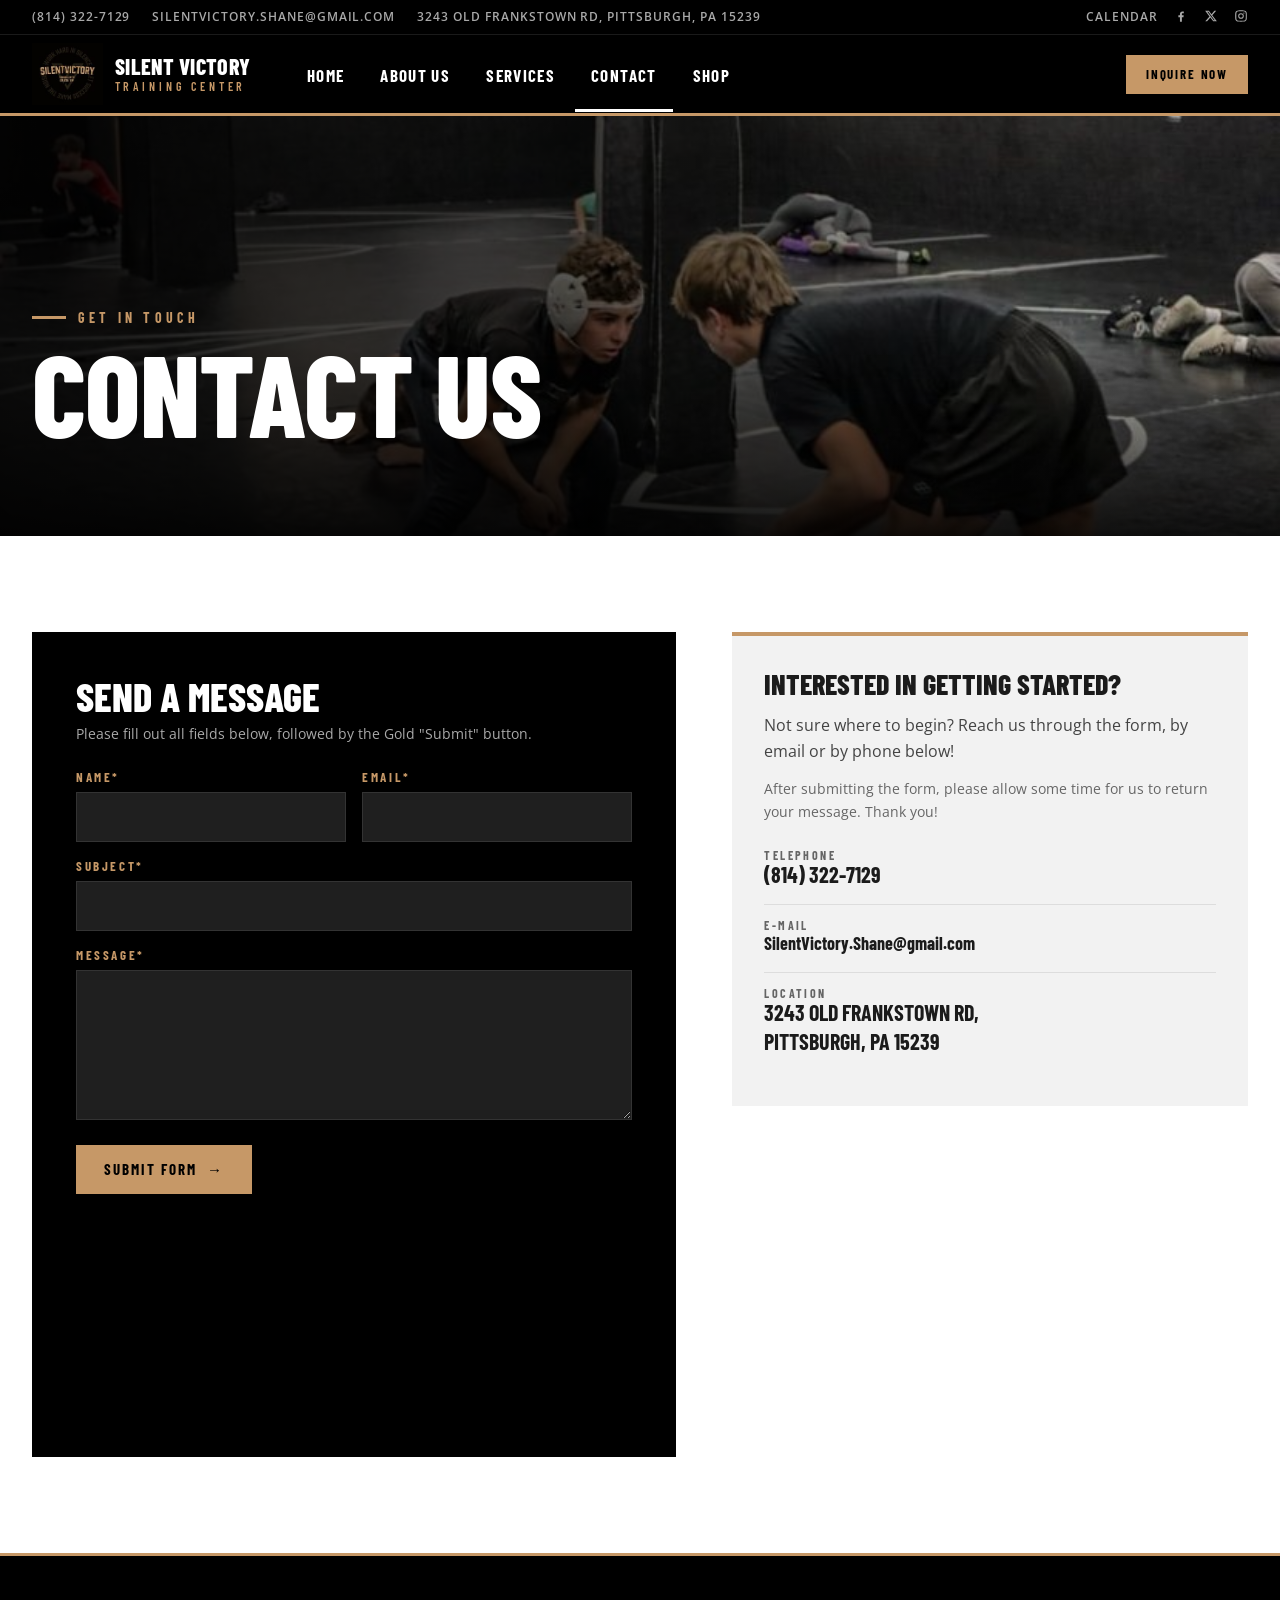
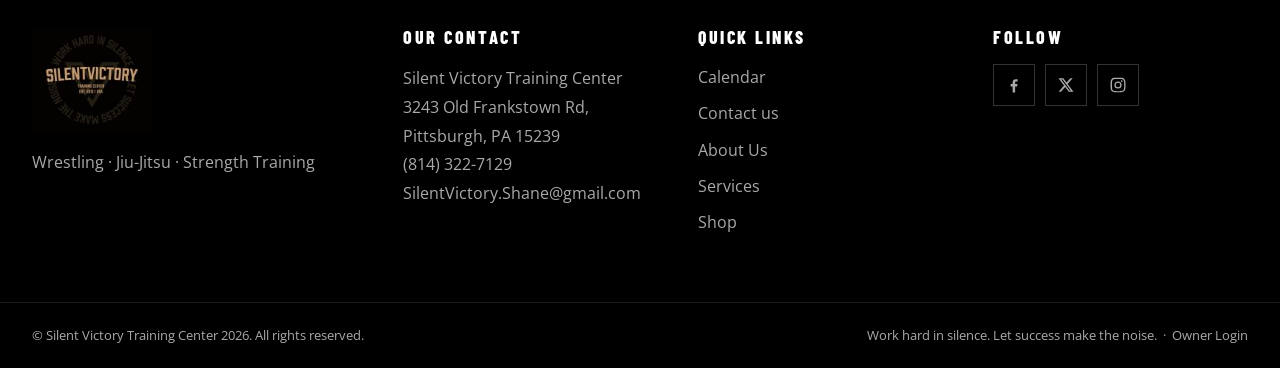
<file: contact.html>
<!DOCTYPE html>
<html lang="en">
<head>
<meta charset="utf-8">
<meta name="viewport" content="width=device-width, initial-scale=1">
<title>Silent Victory Training Center | Contact</title>
<meta name="description" content="Contact Silent Victory Training Center, 3243 Old Frankstown Rd, Pittsburgh, PA 15239. (814) 322-7129.">
<link rel="icon" href="img/uploads/logo.png">
<link rel="preconnect" href="https://fonts.googleapis.com"><link rel="preconnect" href="https://fonts.gstatic.com" crossorigin>
<link href="https://fonts.googleapis.com/css2?family=Barlow+Condensed:wght@500;600;700;800;900&family=Open+Sans:wght@400;600;700&display=swap" rel="stylesheet">
<link rel="stylesheet" href="css/style.css">
<script>document.documentElement.classList.add("ph-wait");setTimeout(function(){document.documentElement.classList.remove("ph-wait")},1500)</script>
<script src="js/photos.js" defer></script>
<script src="js/admin.js" defer></script>
</head>
<body>
<div class="utility"><div class="wrap">
  <div class="u-left"><a href="tel:+18143227129">(814) 322-7129</a><a href="mailto:SilentVictory.Shane@gmail.com">SilentVictory.Shane@gmail.com</a><span>3243 Old Frankstown Rd, Pittsburgh, PA 15239</span></div>
  <div class="u-right"><a data-link="calendar" href="https://www.instagram.com/p/DEXXyOXsv8e/" target="_blank" rel="noopener">Calendar</a><a href="https://www.facebook.com/SilentVictoryTrainingCenter/" target="_blank" rel="noopener" aria-label="Facebook"><svg viewBox="0 0 24 24"><path d="M13.5 22v-8h2.7l.4-3.2h-3.1V8.8c0-.9.3-1.5 1.6-1.5h1.7V4.4c-.3 0-1.3-.1-2.5-.1-2.4 0-4.1 1.5-4.1 4.2v2.3H7.5V14h2.7v8h3.3z"/></svg></a><a href="https://www.x.com/silent_victory/" target="_blank" rel="noopener" aria-label="X"><svg viewBox="0 0 24 24"><path d="M17.8 3h3.1l-6.8 7.7L22 21h-6.2l-4.9-6.4L5.3 21H2.2l7.2-8.3L2 3h6.4l4.4 5.8L17.8 3zm-1.1 16.2h1.7L7.4 4.7H5.6l11.1 14.5z"/></svg></a><a href="https://www.instagram.com/silentvictorytc/" target="_blank" rel="noopener" aria-label="Instagram"><svg viewBox="0 0 24 24"><path d="M12 7.2A4.8 4.8 0 1 0 12 16.8 4.8 4.8 0 0 0 12 7.2zm0 7.9a3.1 3.1 0 1 1 0-6.2 3.1 3.1 0 0 1 0 6.2zM17 5.8a1.1 1.1 0 1 0 0 2.2 1.1 1.1 0 0 0 0-2.2zM21.9 7.9c-.1-1.5-.4-2.9-1.5-4-1.1-1.1-2.5-1.4-4-1.5C14.8 2.3 9.2 2.3 7.6 2.4c-1.5.1-2.9.4-4 1.5-1.1 1.1-1.4 2.5-1.5 4-.1 1.6-.1 6.6 0 8.2.1 1.5.4 2.9 1.5 4 1.1 1.1 2.5 1.4 4 1.5 1.6.1 7.2.1 8.8 0 1.5-.1 2.9-.4 4-1.5 1.1-1.1 1.4-2.5 1.5-4 .1-1.6.1-6.6 0-8.2zM19.8 18c-.3.8-1 1.5-1.8 1.8-1.3.5-4.3.4-5.9.4s-4.6.1-5.9-.4c-.8-.3-1.5-1-1.8-1.8-.5-1.3-.4-4.3-.4-5.9s-.1-4.6.4-5.9c.3-.8 1-1.5 1.8-1.8 1.3-.5 4.3-.4 5.9-.4s4.6-.1 5.9.4c.8.3 1.5 1 1.8 1.8.5 1.3.4 4.3.4 5.9s.1 4.6-.4 5.9z"/></svg></a></div>
</div></div>
<header class="nav"><div class="wrap">
  <a class="brand" href="index.html"><img data-photo="site.logo" src="img/uploads/logo.png" alt="Silent Victory Training Center logo"><span>Silent Victory<small>Training Center</small></span></a>
  <ul class="menu" id="menu"><li><a href="index.html">Home</a></li><li><a href="about.html">About Us</a></li><li><a href="services.html">Services</a></li><li><a href="contact.html" class=active>Contact</a></li><li><a href="shop.html">Shop</a></li></ul>
  <a class="btn sm nav-cta" href="contact.html">Inquire Now</a>
  <button class="burger" aria-label="Menu" onclick="document.getElementById('menu').classList.toggle('open')"><span></span></button>
</div></header>
<main>

<section data-photo-bg="contact.hero" class="hero page-hero" style="background-image:url('img/uploads/wrestling.jpg')">
  <div class="wrap"><div class="eyebrow">Get in Touch</div><h1>Contact Us</h1></div>
</section>
<section class="block"><div class="wrap contact-grid">
  <form class="form" id="cform" novalidate>
    <h3>Send a Message</h3>
    <p class="hint">Please fill out all fields below, followed by the Gold "Submit" button.</p>
    <div class="alert ok" id="ok">Success! Your message has been sent to us.</div>
    <div class="alert err" id="err">Error! There was an error sending your message.</div>
    <div class="row2">
      <div class="field"><label for="name">Name*</label><input id="name" required></div>
      <div class="field"><label for="email">Email*</label><input id="email" type="email" required></div>
    </div>
    <div class="field"><label for="subject">Subject*</label><input id="subject" required></div>
    <div class="field"><label for="message">Message*</label><textarea id="message" required></textarea></div>
    <button class="btn" type="submit">Submit Form <span class="arr">&rarr;</span></button>
  </form>
  <div>
    <div class="info-card">
      <h4>Interested in getting started?</h4>
      <p>Not sure where to begin? Reach us through the form, by email or by phone below!</p>
      <p style="font-size:14px;color:#666">After submitting the form, please allow some time for us to return your message. Thank you!</p>
      <div class="info-line"><div><small>Telephone</small><b><a href="tel:+18143227129">(814) 322-7129</a></b></div></div>
      <div class="info-line"><div><small>E-mail</small><b style="font-size:18px;text-transform:none"><a href="mailto:SilentVictory.Shane@gmail.com">SilentVictory.Shane@gmail.com</a></b></div></div>
      <div class="info-line"><div><small>Location</small><b>3243 Old Frankstown Rd,<br>Pittsburgh, PA 15239</b></div></div>
    </div>
    <iframe class="map" loading="lazy" title="Map to Silent Victory Training Center" src="https://maps.google.com/maps?q=3243%20Old%20Frankstown%20Rd%2C%20Pittsburgh%2C%20PA%2015239&z=14&output=embed"></iframe>
  </div>
</div></section>
<script>
document.getElementById('cform').addEventListener('submit',function(e){
  e.preventDefault();
  var f=['name','email','subject','message'].map(function(i){return document.getElementById(i).value.trim()});
  var ok=document.getElementById('ok'),err=document.getElementById('err');
  ok.style.display=err.style.display='none';
  if(f.some(function(v){return !v})||!/^\S+@\S+\.\S+$/.test(f[1])){err.style.display='block';return;}
  location.href='mailto:SilentVictory.Shane@gmail.com?subject='+encodeURIComponent(f[2])+'&body='+encodeURIComponent(f[3]+'\n\n'+f[0]+'\n'+f[1]);
  ok.style.display='block';this.reset();
});
</script>

</main>
<footer class="footer">
  <div class="wrap cols">
    <div>
      <img data-photo="site.logo" class="flogo" src="img/uploads/logo.png" alt="Silent Victory logo">
      <p>Wrestling · Jiu-Jitsu · Strength Training</p>
    </div>
    <div>
      <h5>Our Contact</h5>
      <address>Silent Victory Training Center<br>3243 Old Frankstown Rd,<br>Pittsburgh, PA 15239<br><a href="tel:+18143227129">(814) 322-7129</a><br><a href="mailto:SilentVictory.Shane@gmail.com">SilentVictory.Shane@gmail.com</a></address>
    </div>
    <div>
      <h5>Quick Links</h5>
      <ul><li><a data-link="calendar" href="https://www.instagram.com/p/DEXXyOXsv8e/" target="_blank" rel="noopener">Calendar</a></li><li><a href="contact.html">Contact us</a></li>
      <li><a href="about.html">About Us</a></li><li><a href="services.html">Services</a></li><li><a href="shop.html">Shop</a></li></ul>
    </div>
    <div>
      <h5>Follow</h5>
      <div class="socials"><a href="https://www.facebook.com/SilentVictoryTrainingCenter/" target="_blank" rel="noopener" aria-label="Facebook"><svg viewBox="0 0 24 24"><path d="M13.5 22v-8h2.7l.4-3.2h-3.1V8.8c0-.9.3-1.5 1.6-1.5h1.7V4.4c-.3 0-1.3-.1-2.5-.1-2.4 0-4.1 1.5-4.1 4.2v2.3H7.5V14h2.7v8h3.3z"/></svg></a><a href="https://www.x.com/silent_victory/" target="_blank" rel="noopener" aria-label="X"><svg viewBox="0 0 24 24"><path d="M17.8 3h3.1l-6.8 7.7L22 21h-6.2l-4.9-6.4L5.3 21H2.2l7.2-8.3L2 3h6.4l4.4 5.8L17.8 3zm-1.1 16.2h1.7L7.4 4.7H5.6l11.1 14.5z"/></svg></a><a href="https://www.instagram.com/silentvictorytc/" target="_blank" rel="noopener" aria-label="Instagram"><svg viewBox="0 0 24 24"><path d="M12 7.2A4.8 4.8 0 1 0 12 16.8 4.8 4.8 0 0 0 12 7.2zm0 7.9a3.1 3.1 0 1 1 0-6.2 3.1 3.1 0 0 1 0 6.2zM17 5.8a1.1 1.1 0 1 0 0 2.2 1.1 1.1 0 0 0 0-2.2zM21.9 7.9c-.1-1.5-.4-2.9-1.5-4-1.1-1.1-2.5-1.4-4-1.5C14.8 2.3 9.2 2.3 7.6 2.4c-1.5.1-2.9.4-4 1.5-1.1 1.1-1.4 2.5-1.5 4-.1 1.6-.1 6.6 0 8.2.1 1.5.4 2.9 1.5 4 1.1 1.1 2.5 1.4 4 1.5 1.6.1 7.2.1 8.8 0 1.5-.1 2.9-.4 4-1.5 1.1-1.1 1.4-2.5 1.5-4 .1-1.6.1-6.6 0-8.2zM19.8 18c-.3.8-1 1.5-1.8 1.8-1.3.5-4.3.4-5.9.4s-4.6.1-5.9-.4c-.8-.3-1.5-1-1.8-1.8-.5-1.3-.4-4.3-.4-5.9s-.1-4.6.4-5.9c.3-.8 1-1.5 1.8-1.8 1.3-.5 4.3-.4 5.9-.4s4.6-.1 5.9.4c.8.3 1.5 1 1.8 1.8.5 1.3.4 4.3.4 5.9s.1 4.6-.4 5.9z"/></svg></a></div>
    </div>
  </div>
  <div class="legal"><div class="wrap"><span>&copy; Silent Victory Training Center <span id="yr">2024</span>. All rights reserved.</span><span>Work hard in silence. Let success make the noise. &nbsp;·&nbsp; <a href="admin/">Owner Login</a></span></div></div>
</footer>
<a class="totop" id="totop" href="#" aria-label="Back to top">&#9650;</a>
<script>
document.getElementById('yr').textContent=new Date().getFullYear();
var t=document.getElementById('totop');addEventListener('scroll',function(){t.classList.toggle('show',scrollY>600)});
</script>
</body>
</html>
</file>
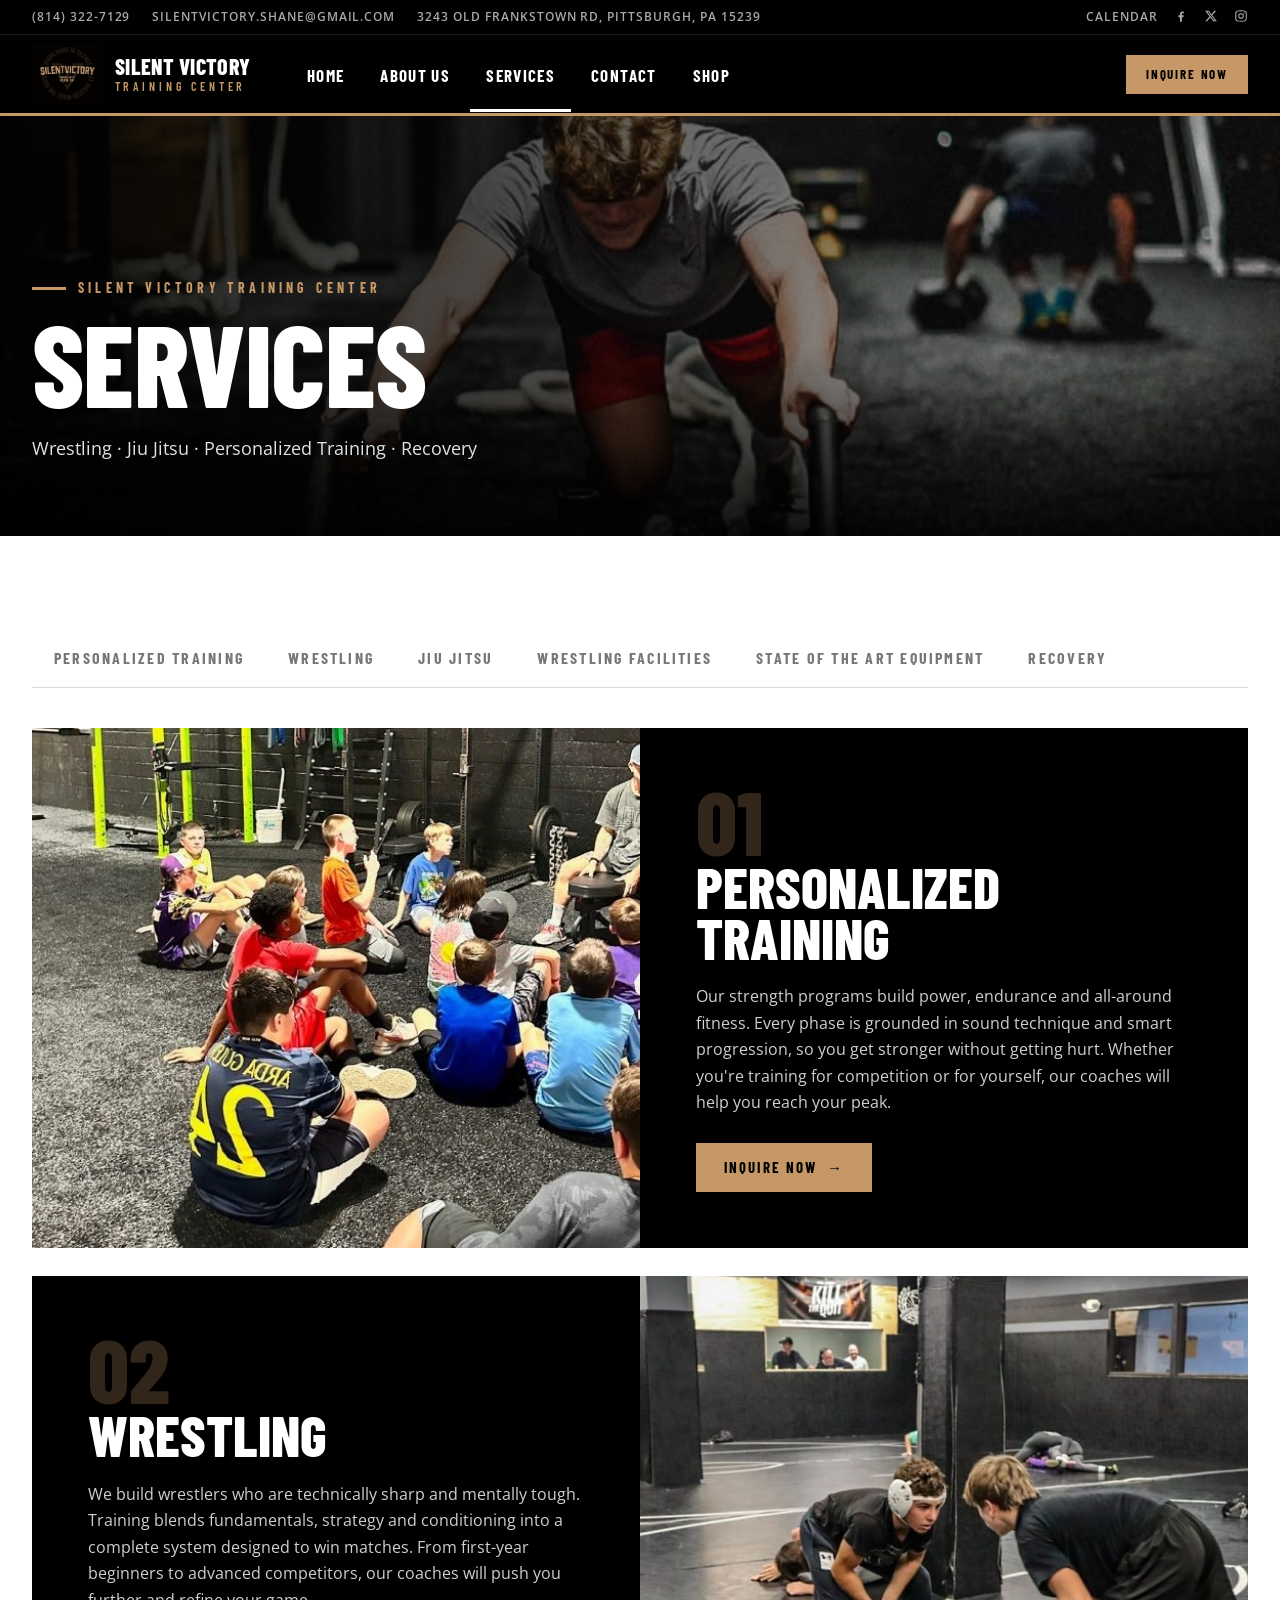
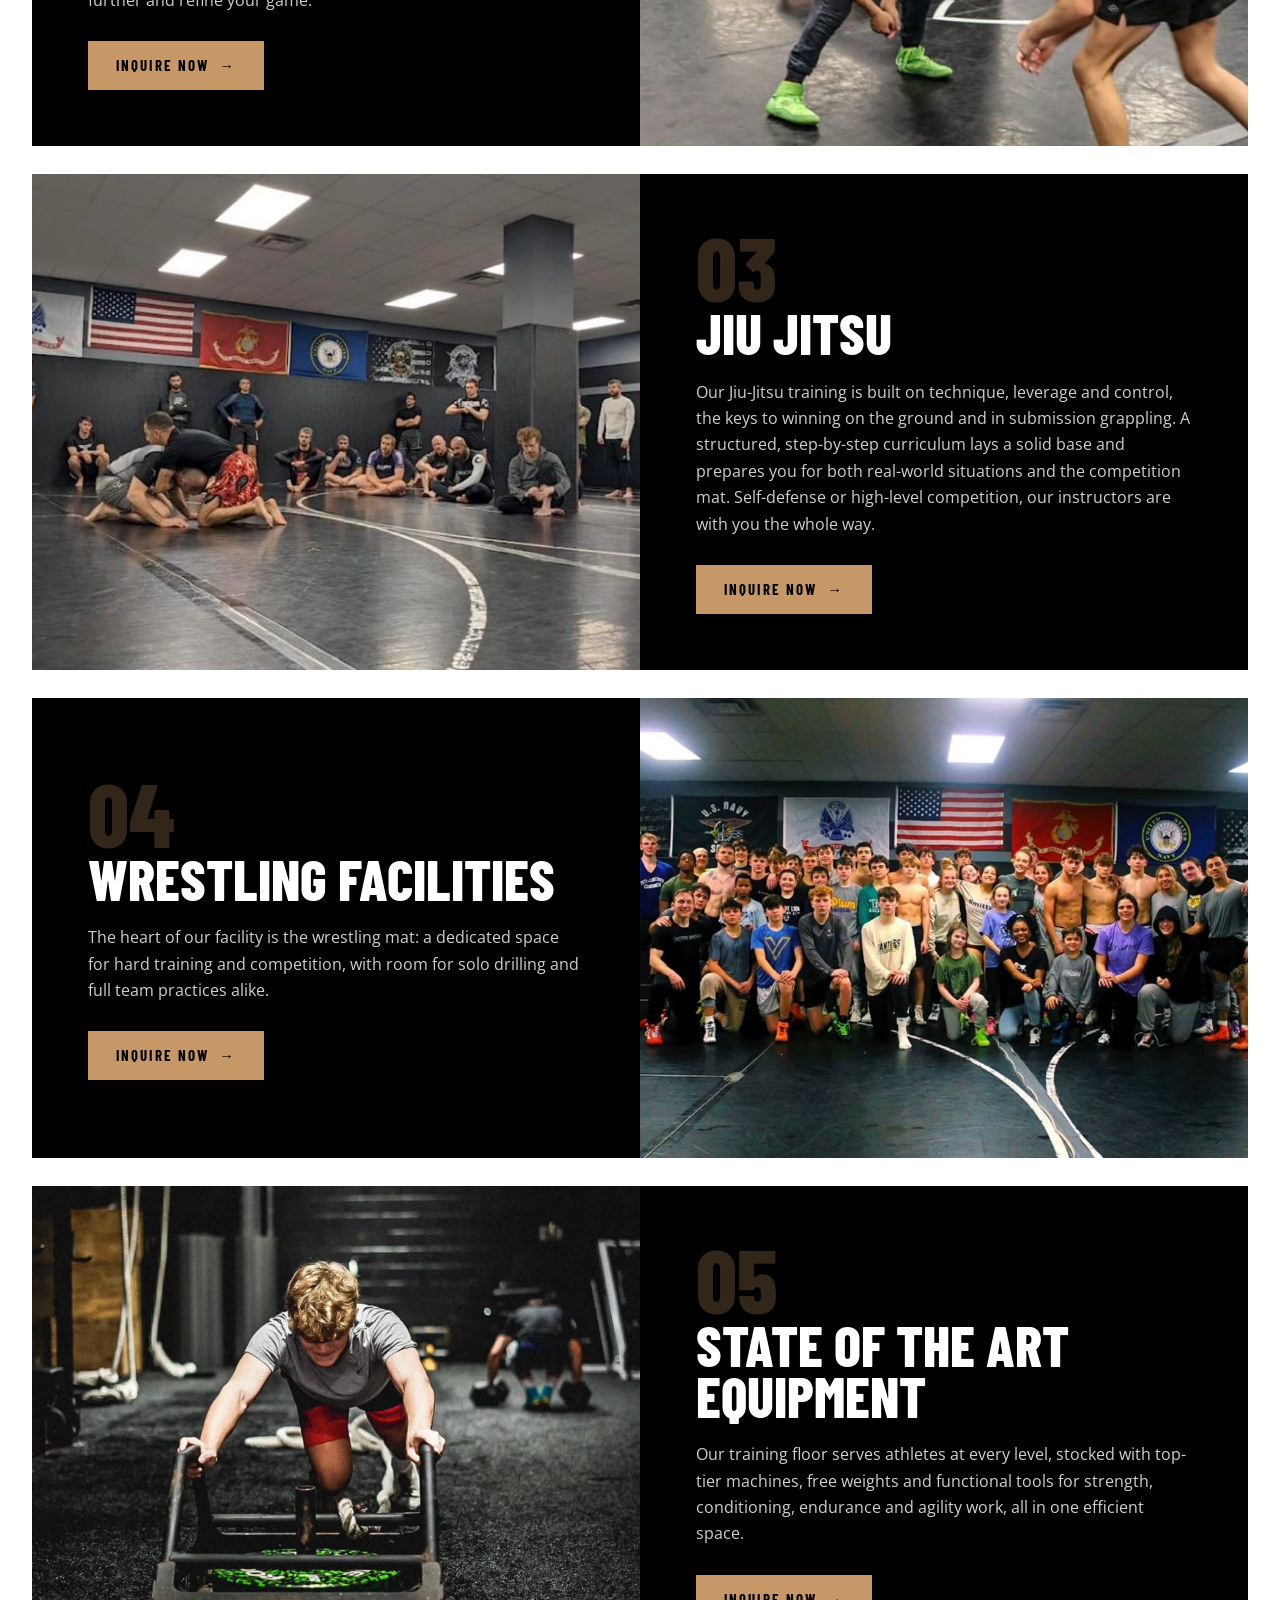
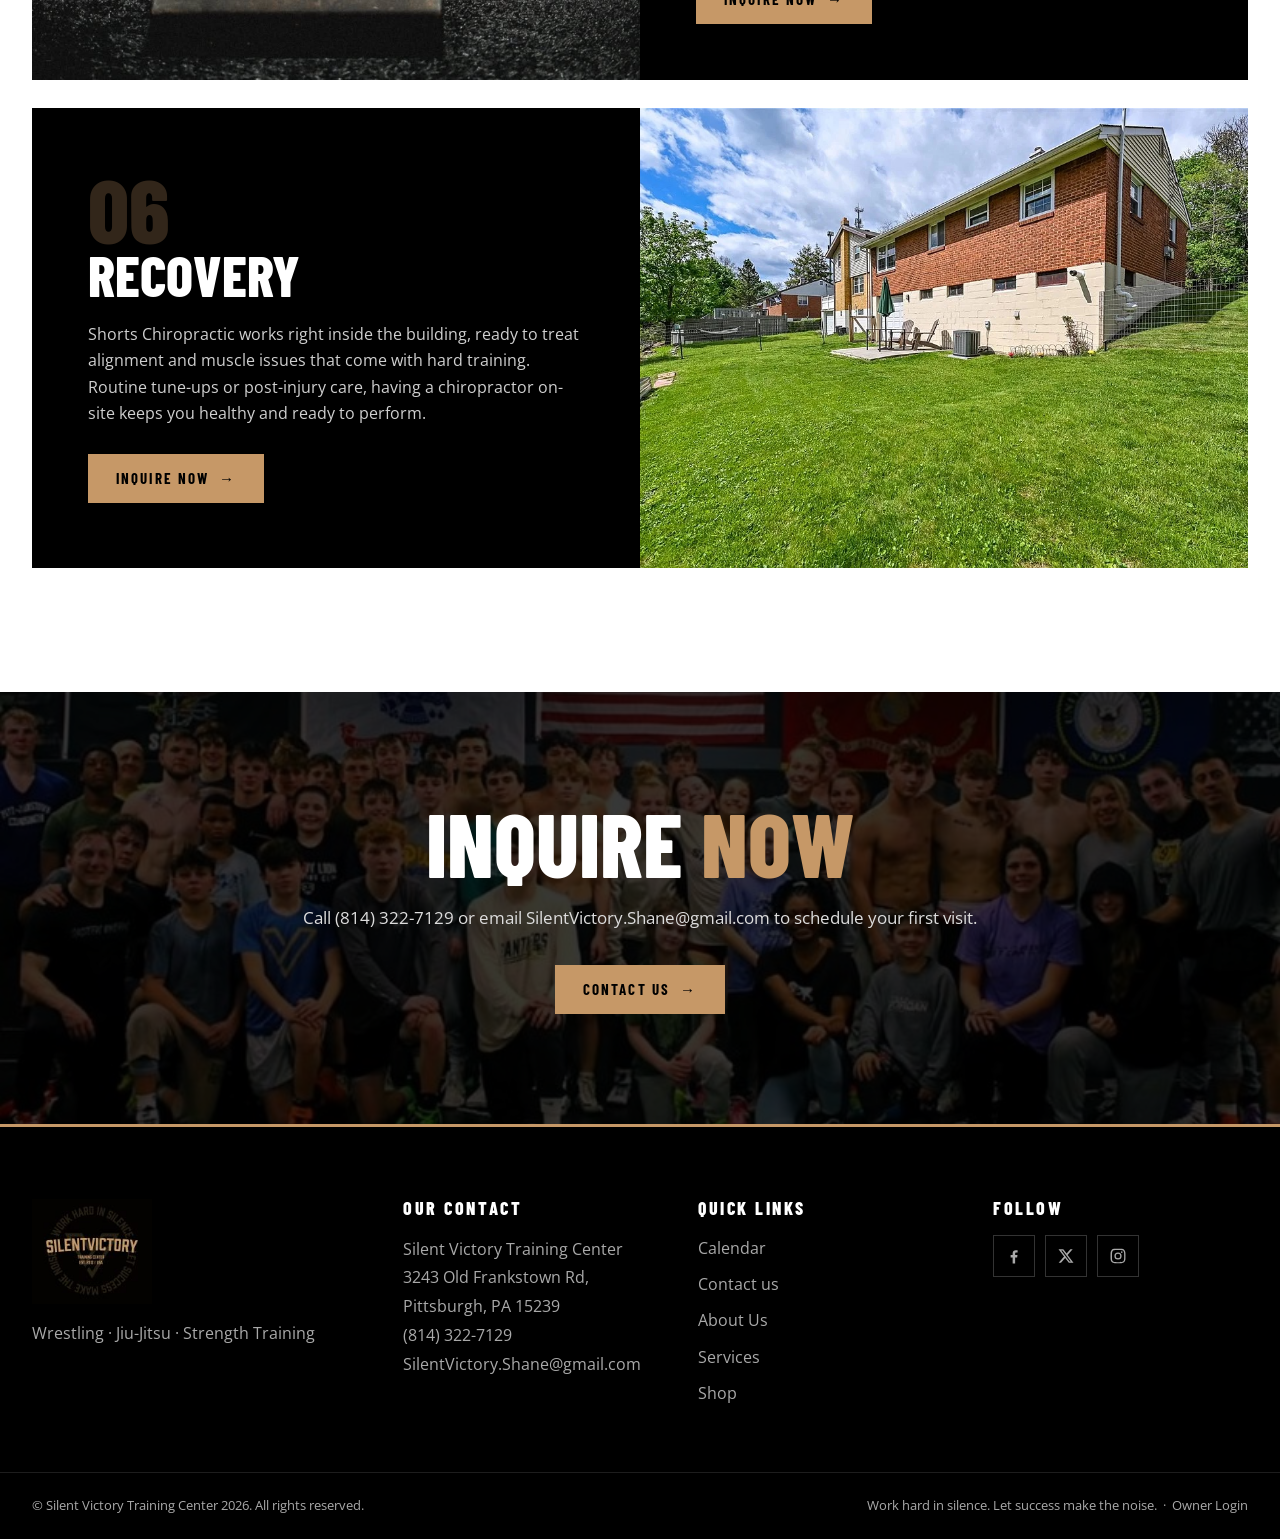
<file: services.html>
<!DOCTYPE html>
<html lang="en">
<head>
<meta charset="utf-8">
<meta name="viewport" content="width=device-width, initial-scale=1">
<title>Silent Victory Training Center | Services</title>
<meta name="description" content="Personalized training, wrestling, Jiu-Jitsu, facilities, equipment and on-site chiropractic recovery.">
<link rel="icon" href="img/uploads/logo.png">
<link rel="preconnect" href="https://fonts.googleapis.com"><link rel="preconnect" href="https://fonts.gstatic.com" crossorigin>
<link href="https://fonts.googleapis.com/css2?family=Barlow+Condensed:wght@500;600;700;800;900&family=Open+Sans:wght@400;600;700&display=swap" rel="stylesheet">
<link rel="stylesheet" href="css/style.css">
<script>document.documentElement.classList.add("ph-wait");setTimeout(function(){document.documentElement.classList.remove("ph-wait")},1500)</script>
<script src="js/photos.js" defer></script>
<script src="js/admin.js" defer></script>
</head>
<body>
<div class="utility"><div class="wrap">
  <div class="u-left"><a href="tel:+18143227129">(814) 322-7129</a><a href="mailto:SilentVictory.Shane@gmail.com">SilentVictory.Shane@gmail.com</a><span>3243 Old Frankstown Rd, Pittsburgh, PA 15239</span></div>
  <div class="u-right"><a data-link="calendar" href="https://www.instagram.com/p/DEXXyOXsv8e/" target="_blank" rel="noopener">Calendar</a><a href="https://www.facebook.com/SilentVictoryTrainingCenter/" target="_blank" rel="noopener" aria-label="Facebook"><svg viewBox="0 0 24 24"><path d="M13.5 22v-8h2.7l.4-3.2h-3.1V8.8c0-.9.3-1.5 1.6-1.5h1.7V4.4c-.3 0-1.3-.1-2.5-.1-2.4 0-4.1 1.5-4.1 4.2v2.3H7.5V14h2.7v8h3.3z"/></svg></a><a href="https://www.x.com/silent_victory/" target="_blank" rel="noopener" aria-label="X"><svg viewBox="0 0 24 24"><path d="M17.8 3h3.1l-6.8 7.7L22 21h-6.2l-4.9-6.4L5.3 21H2.2l7.2-8.3L2 3h6.4l4.4 5.8L17.8 3zm-1.1 16.2h1.7L7.4 4.7H5.6l11.1 14.5z"/></svg></a><a href="https://www.instagram.com/silentvictorytc/" target="_blank" rel="noopener" aria-label="Instagram"><svg viewBox="0 0 24 24"><path d="M12 7.2A4.8 4.8 0 1 0 12 16.8 4.8 4.8 0 0 0 12 7.2zm0 7.9a3.1 3.1 0 1 1 0-6.2 3.1 3.1 0 0 1 0 6.2zM17 5.8a1.1 1.1 0 1 0 0 2.2 1.1 1.1 0 0 0 0-2.2zM21.9 7.9c-.1-1.5-.4-2.9-1.5-4-1.1-1.1-2.5-1.4-4-1.5C14.8 2.3 9.2 2.3 7.6 2.4c-1.5.1-2.9.4-4 1.5-1.1 1.1-1.4 2.5-1.5 4-.1 1.6-.1 6.6 0 8.2.1 1.5.4 2.9 1.5 4 1.1 1.1 2.5 1.4 4 1.5 1.6.1 7.2.1 8.8 0 1.5-.1 2.9-.4 4-1.5 1.1-1.1 1.4-2.5 1.5-4 .1-1.6.1-6.6 0-8.2zM19.8 18c-.3.8-1 1.5-1.8 1.8-1.3.5-4.3.4-5.9.4s-4.6.1-5.9-.4c-.8-.3-1.5-1-1.8-1.8-.5-1.3-.4-4.3-.4-5.9s-.1-4.6.4-5.9c.3-.8 1-1.5 1.8-1.8 1.3-.5 4.3-.4 5.9-.4s4.6-.1 5.9.4c.8.3 1.5 1 1.8 1.8.5 1.3.4 4.3.4 5.9s.1 4.6-.4 5.9z"/></svg></a></div>
</div></div>
<header class="nav"><div class="wrap">
  <a class="brand" href="index.html"><img data-photo="site.logo" src="img/uploads/logo.png" alt="Silent Victory Training Center logo"><span>Silent Victory<small>Training Center</small></span></a>
  <ul class="menu" id="menu"><li><a href="index.html">Home</a></li><li><a href="about.html">About Us</a></li><li><a href="services.html" class=active>Services</a></li><li><a href="contact.html">Contact</a></li><li><a href="shop.html">Shop</a></li></ul>
  <a class="btn sm nav-cta" href="contact.html">Inquire Now</a>
  <button class="burger" aria-label="Menu" onclick="document.getElementById('menu').classList.toggle('open')"><span></span></button>
</div></header>
<main>

<section data-photo-bg="services.hero" class="hero page-hero" style="background-image:url('img/uploads/service2.png');background-position:center 40%">
  <div class="wrap"><div class="eyebrow">Silent Victory Training Center</div><h1>Services</h1>
  <p class="lede">Wrestling · Jiu Jitsu · Personalized Training · Recovery</p></div>
</section>
<section class="block"><div class="wrap">
  <nav class="svc-tabs"><a href="#personalized-training">Personalized Training</a><a href="#wrestling">Wrestling</a><a href="#jiu-jitsu">Jiu Jitsu</a><a href="#wrestling-facilities">Wrestling Facilities</a><a href="#equipment">State of the Art Equipment</a><a href="#recovery">Recovery</a></nav>
  <div>
  <article class="svc" id="personalized-training">
    <div class="svc-img"><img data-photo="services.personalized" src="img/uploads/training.jpg" alt="Coach working with a group of athletes"></div>
    <div class="svc-body"><div class="num">01</div><h3>Personalized Training</h3><p>Our strength programs build power, endurance and all-around fitness. Every phase is grounded in sound technique and smart progression, so you get stronger without getting hurt. Whether you're training for competition or for yourself, our coaches will help you reach your peak.</p><a class="btn" href="contact.html">Inquire Now <span class="arr">&rarr;</span></a></div>
  </article>
  <article class="svc" id="wrestling">
    <div class="svc-img"><img data-photo="services.wrestling" src="img/uploads/wrestling.jpg" alt="Two wrestlers drilling on the mat"></div>
    <div class="svc-body"><div class="num">02</div><h3>Wrestling</h3><p>We build wrestlers who are technically sharp and mentally tough. Training blends fundamentals, strategy and conditioning into a complete system designed to win matches. From first-year beginners to advanced competitors, our coaches will push you further and refine your game.</p><a class="btn" href="contact.html">Inquire Now <span class="arr">&rarr;</span></a></div>
  </article>
  <article class="svc" id="jiu-jitsu">
    <div class="svc-img"><img data-photo="services.jiujitsu" src="img/uploads/jiujitsu1.jpg" alt="Jiu-Jitsu class rolling on the mats"></div>
    <div class="svc-body"><div class="num">03</div><h3>Jiu Jitsu</h3><p>Our Jiu-Jitsu training is built on technique, leverage and control, the keys to winning on the ground and in submission grappling. A structured, step-by-step curriculum lays a solid base and prepares you for both real-world situations and the competition mat. Self-defense or high-level competition, our instructors are with you the whole way.</p><a class="btn" href="contact.html">Inquire Now <span class="arr">&rarr;</span></a></div>
  </article>
  <article class="svc" id="wrestling-facilities">
    <div class="svc-img"><img data-photo="services.facilities" src="img/uploads/facility.jpg" alt="Team photo on the Silent Victory wrestling mat"></div>
    <div class="svc-body"><div class="num">04</div><h3>Wrestling Facilities</h3><p>The heart of our facility is the wrestling mat: a dedicated space for hard training and competition, with room for solo drilling and full team practices alike.</p><a class="btn" href="contact.html">Inquire Now <span class="arr">&rarr;</span></a></div>
  </article>
  <article class="svc" id="equipment">
    <div class="svc-img"><img data-photo="services.equipment" src="img/uploads/service2.png" alt="Athlete pushing a weighted sled"></div>
    <div class="svc-body"><div class="num">05</div><h3>State of the Art Equipment</h3><p>Our training floor serves athletes at every level, stocked with top-tier machines, free weights and functional tools for strength, conditioning, endurance and agility work, all in one efficient space.</p><a class="btn" href="contact.html">Inquire Now <span class="arr">&rarr;</span></a></div>
  </article>
  <article class="svc" id="recovery">
    <div class="svc-img"><img data-photo="services.recovery" src="img/uploads/recovery.jpg" alt="Chiropractor treating an athlete at Shorts Chiropractic"></div>
    <div class="svc-body"><div class="num">06</div><h3>Recovery</h3><p>Shorts Chiropractic works right inside the building, ready to treat alignment and muscle issues that come with hard training. Routine tune-ups or post-injury care, having a chiropractor on-site keeps you healthy and ready to perform.</p><a class="btn" href="contact.html">Inquire Now <span class="arr">&rarr;</span></a></div>
  </article>
  </div>
</div></section>
<section data-photo-bg="services.bottom" class="cta-band" style="background-image:url('img/uploads/facility.jpg')"><div class="wrap">
  <h2>Inquire <em>Now</em></h2>
  <p>Call (814) 322-7129 or email SilentVictory.Shane@gmail.com to schedule your first visit.</p>
  <a class="btn" href="contact.html">Contact Us <span class="arr">&rarr;</span></a>
</div></section>

</main>
<footer class="footer">
  <div class="wrap cols">
    <div>
      <img data-photo="site.logo" class="flogo" src="img/uploads/logo.png" alt="Silent Victory logo">
      <p>Wrestling · Jiu-Jitsu · Strength Training</p>
    </div>
    <div>
      <h5>Our Contact</h5>
      <address>Silent Victory Training Center<br>3243 Old Frankstown Rd,<br>Pittsburgh, PA 15239<br><a href="tel:+18143227129">(814) 322-7129</a><br><a href="mailto:SilentVictory.Shane@gmail.com">SilentVictory.Shane@gmail.com</a></address>
    </div>
    <div>
      <h5>Quick Links</h5>
      <ul><li><a data-link="calendar" href="https://www.instagram.com/p/DEXXyOXsv8e/" target="_blank" rel="noopener">Calendar</a></li><li><a href="contact.html">Contact us</a></li>
      <li><a href="about.html">About Us</a></li><li><a href="services.html">Services</a></li><li><a href="shop.html">Shop</a></li></ul>
    </div>
    <div>
      <h5>Follow</h5>
      <div class="socials"><a href="https://www.facebook.com/SilentVictoryTrainingCenter/" target="_blank" rel="noopener" aria-label="Facebook"><svg viewBox="0 0 24 24"><path d="M13.5 22v-8h2.7l.4-3.2h-3.1V8.8c0-.9.3-1.5 1.6-1.5h1.7V4.4c-.3 0-1.3-.1-2.5-.1-2.4 0-4.1 1.5-4.1 4.2v2.3H7.5V14h2.7v8h3.3z"/></svg></a><a href="https://www.x.com/silent_victory/" target="_blank" rel="noopener" aria-label="X"><svg viewBox="0 0 24 24"><path d="M17.8 3h3.1l-6.8 7.7L22 21h-6.2l-4.9-6.4L5.3 21H2.2l7.2-8.3L2 3h6.4l4.4 5.8L17.8 3zm-1.1 16.2h1.7L7.4 4.7H5.6l11.1 14.5z"/></svg></a><a href="https://www.instagram.com/silentvictorytc/" target="_blank" rel="noopener" aria-label="Instagram"><svg viewBox="0 0 24 24"><path d="M12 7.2A4.8 4.8 0 1 0 12 16.8 4.8 4.8 0 0 0 12 7.2zm0 7.9a3.1 3.1 0 1 1 0-6.2 3.1 3.1 0 0 1 0 6.2zM17 5.8a1.1 1.1 0 1 0 0 2.2 1.1 1.1 0 0 0 0-2.2zM21.9 7.9c-.1-1.5-.4-2.9-1.5-4-1.1-1.1-2.5-1.4-4-1.5C14.8 2.3 9.2 2.3 7.6 2.4c-1.5.1-2.9.4-4 1.5-1.1 1.1-1.4 2.5-1.5 4-.1 1.6-.1 6.6 0 8.2.1 1.5.4 2.9 1.5 4 1.1 1.1 2.5 1.4 4 1.5 1.6.1 7.2.1 8.8 0 1.5-.1 2.9-.4 4-1.5 1.1-1.1 1.4-2.5 1.5-4 .1-1.6.1-6.6 0-8.2zM19.8 18c-.3.8-1 1.5-1.8 1.8-1.3.5-4.3.4-5.9.4s-4.6.1-5.9-.4c-.8-.3-1.5-1-1.8-1.8-.5-1.3-.4-4.3-.4-5.9s-.1-4.6.4-5.9c.3-.8 1-1.5 1.8-1.8 1.3-.5 4.3-.4 5.9-.4s4.6-.1 5.9.4c.8.3 1.5 1 1.8 1.8.5 1.3.4 4.3.4 5.9s.1 4.6-.4 5.9z"/></svg></a></div>
    </div>
  </div>
  <div class="legal"><div class="wrap"><span>&copy; Silent Victory Training Center <span id="yr">2024</span>. All rights reserved.</span><span>Work hard in silence. Let success make the noise. &nbsp;·&nbsp; <a href="admin/">Owner Login</a></span></div></div>
</footer>
<a class="totop" id="totop" href="#" aria-label="Back to top">&#9650;</a>
<script>
document.getElementById('yr').textContent=new Date().getFullYear();
var t=document.getElementById('totop');addEventListener('scroll',function(){t.classList.toggle('show',scrollY>600)});
</script>
</body>
</html>
</file>
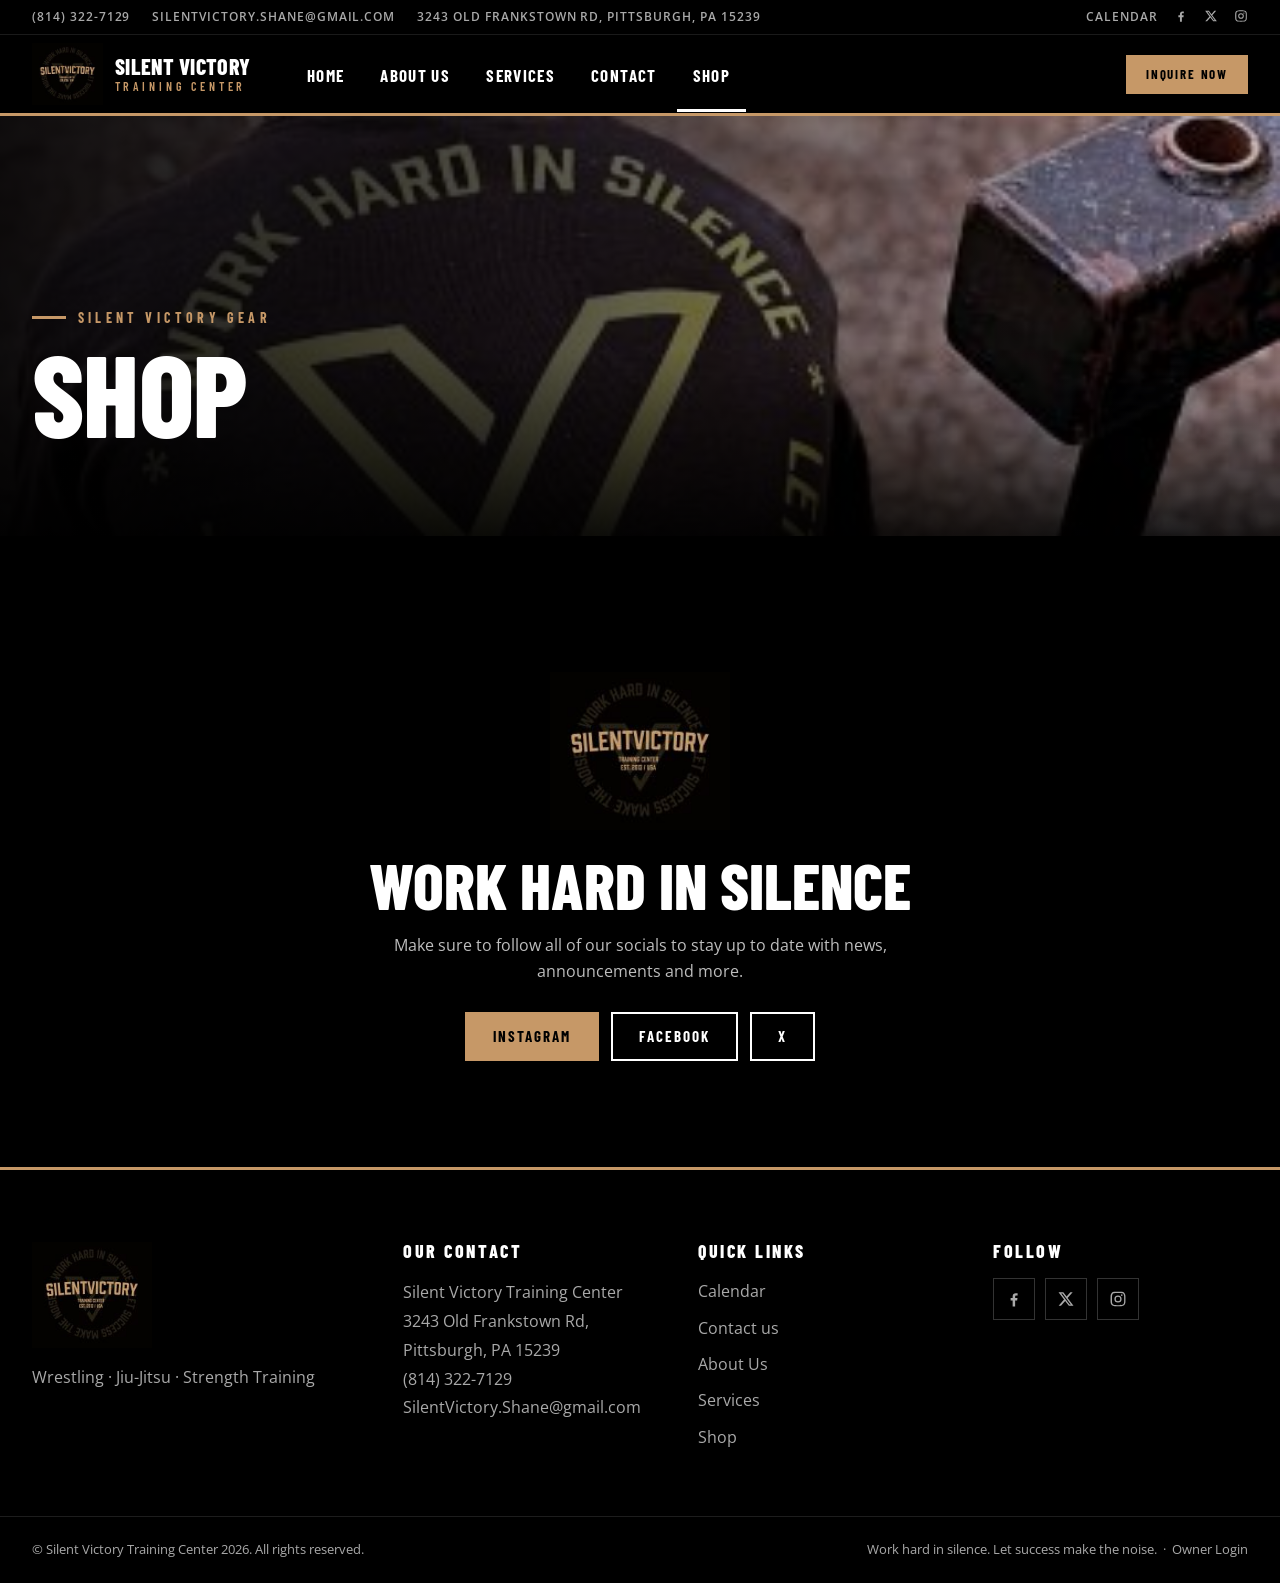
<file: shop.html>
<!DOCTYPE html>
<html lang="en">
<head>
<meta charset="utf-8">
<meta name="viewport" content="width=device-width, initial-scale=1">
<title>Silent Victory Training Center | Shop</title>
<meta name="description" content="Silent Victory Training Center gear.">
<link rel="icon" href="img/uploads/logo.png">
<link rel="preconnect" href="https://fonts.googleapis.com"><link rel="preconnect" href="https://fonts.gstatic.com" crossorigin>
<link href="https://fonts.googleapis.com/css2?family=Barlow+Condensed:wght@500;600;700;800;900&family=Open+Sans:wght@400;600;700&display=swap" rel="stylesheet">
<link rel="stylesheet" href="css/style.css">
<script>document.documentElement.classList.add("ph-wait");setTimeout(function(){document.documentElement.classList.remove("ph-wait")},1500)</script>
<script src="js/photos.js" defer></script>
<script src="js/admin.js" defer></script>
</head>
<body>
<div class="utility"><div class="wrap">
  <div class="u-left"><a href="tel:+18143227129">(814) 322-7129</a><a href="mailto:SilentVictory.Shane@gmail.com">SilentVictory.Shane@gmail.com</a><span>3243 Old Frankstown Rd, Pittsburgh, PA 15239</span></div>
  <div class="u-right"><a data-link="calendar" href="https://www.instagram.com/p/DEXXyOXsv8e/" target="_blank" rel="noopener">Calendar</a><a href="https://www.facebook.com/SilentVictoryTrainingCenter/" target="_blank" rel="noopener" aria-label="Facebook"><svg viewBox="0 0 24 24"><path d="M13.5 22v-8h2.7l.4-3.2h-3.1V8.8c0-.9.3-1.5 1.6-1.5h1.7V4.4c-.3 0-1.3-.1-2.5-.1-2.4 0-4.1 1.5-4.1 4.2v2.3H7.5V14h2.7v8h3.3z"/></svg></a><a href="https://www.x.com/silent_victory/" target="_blank" rel="noopener" aria-label="X"><svg viewBox="0 0 24 24"><path d="M17.8 3h3.1l-6.8 7.7L22 21h-6.2l-4.9-6.4L5.3 21H2.2l7.2-8.3L2 3h6.4l4.4 5.8L17.8 3zm-1.1 16.2h1.7L7.4 4.7H5.6l11.1 14.5z"/></svg></a><a href="https://www.instagram.com/silentvictorytc/" target="_blank" rel="noopener" aria-label="Instagram"><svg viewBox="0 0 24 24"><path d="M12 7.2A4.8 4.8 0 1 0 12 16.8 4.8 4.8 0 0 0 12 7.2zm0 7.9a3.1 3.1 0 1 1 0-6.2 3.1 3.1 0 0 1 0 6.2zM17 5.8a1.1 1.1 0 1 0 0 2.2 1.1 1.1 0 0 0 0-2.2zM21.9 7.9c-.1-1.5-.4-2.9-1.5-4-1.1-1.1-2.5-1.4-4-1.5C14.8 2.3 9.2 2.3 7.6 2.4c-1.5.1-2.9.4-4 1.5-1.1 1.1-1.4 2.5-1.5 4-.1 1.6-.1 6.6 0 8.2.1 1.5.4 2.9 1.5 4 1.1 1.1 2.5 1.4 4 1.5 1.6.1 7.2.1 8.8 0 1.5-.1 2.9-.4 4-1.5 1.1-1.1 1.4-2.5 1.5-4 .1-1.6.1-6.6 0-8.2zM19.8 18c-.3.8-1 1.5-1.8 1.8-1.3.5-4.3.4-5.9.4s-4.6.1-5.9-.4c-.8-.3-1.5-1-1.8-1.8-.5-1.3-.4-4.3-.4-5.9s-.1-4.6.4-5.9c.3-.8 1-1.5 1.8-1.8 1.3-.5 4.3-.4 5.9-.4s4.6-.1 5.9.4c.8.3 1.5 1 1.8 1.8.5 1.3.4 4.3.4 5.9s.1 4.6-.4 5.9z"/></svg></a></div>
</div></div>
<header class="nav"><div class="wrap">
  <a class="brand" href="index.html"><img data-photo="site.logo" src="img/uploads/logo.png" alt="Silent Victory Training Center logo"><span>Silent Victory<small>Training Center</small></span></a>
  <ul class="menu" id="menu"><li><a href="index.html">Home</a></li><li><a href="about.html">About Us</a></li><li><a href="services.html">Services</a></li><li><a href="contact.html">Contact</a></li><li><a href="shop.html" class=active>Shop</a></li></ul>
  <a class="btn sm nav-cta" href="contact.html">Inquire Now</a>
  <button class="burger" aria-label="Menu" onclick="document.getElementById('menu').classList.toggle('open')"><span></span></button>
</div></header>
<main>

<section data-photo-bg="shop.hero" class="hero page-hero" style="background-image:url('img/uploads/people.jpg');background-position:center 30%">
  <div class="wrap"><div class="eyebrow">Silent Victory Gear</div><h1>Shop</h1></div>
</section>
<section class="block dark"><div class="wrap shop-empty">
  <img data-photo="site.logo" src="img/uploads/logo.png" alt="Silent Victory logo">
  <h2>Work Hard in Silence</h2>
  <p>Make sure to follow all of our socials to stay up to date with news, announcements and more.</p>
  <div style="display:flex;gap:12px;justify-content:center;flex-wrap:wrap">
    <a class="btn" href="https://www.instagram.com/silentvictorytc/" target="_blank" rel="noopener">Instagram</a>
    <a class="btn ghost" href="https://www.facebook.com/SilentVictoryTrainingCenter/" target="_blank" rel="noopener">Facebook</a>
    <a class="btn ghost" href="https://www.x.com/silent_victory/" target="_blank" rel="noopener">X</a>
  </div>
</div></section>

</main>
<footer class="footer">
  <div class="wrap cols">
    <div>
      <img data-photo="site.logo" class="flogo" src="img/uploads/logo.png" alt="Silent Victory logo">
      <p>Wrestling · Jiu-Jitsu · Strength Training</p>
    </div>
    <div>
      <h5>Our Contact</h5>
      <address>Silent Victory Training Center<br>3243 Old Frankstown Rd,<br>Pittsburgh, PA 15239<br><a href="tel:+18143227129">(814) 322-7129</a><br><a href="mailto:SilentVictory.Shane@gmail.com">SilentVictory.Shane@gmail.com</a></address>
    </div>
    <div>
      <h5>Quick Links</h5>
      <ul><li><a data-link="calendar" href="https://www.instagram.com/p/DEXXyOXsv8e/" target="_blank" rel="noopener">Calendar</a></li><li><a href="contact.html">Contact us</a></li>
      <li><a href="about.html">About Us</a></li><li><a href="services.html">Services</a></li><li><a href="shop.html">Shop</a></li></ul>
    </div>
    <div>
      <h5>Follow</h5>
      <div class="socials"><a href="https://www.facebook.com/SilentVictoryTrainingCenter/" target="_blank" rel="noopener" aria-label="Facebook"><svg viewBox="0 0 24 24"><path d="M13.5 22v-8h2.7l.4-3.2h-3.1V8.8c0-.9.3-1.5 1.6-1.5h1.7V4.4c-.3 0-1.3-.1-2.5-.1-2.4 0-4.1 1.5-4.1 4.2v2.3H7.5V14h2.7v8h3.3z"/></svg></a><a href="https://www.x.com/silent_victory/" target="_blank" rel="noopener" aria-label="X"><svg viewBox="0 0 24 24"><path d="M17.8 3h3.1l-6.8 7.7L22 21h-6.2l-4.9-6.4L5.3 21H2.2l7.2-8.3L2 3h6.4l4.4 5.8L17.8 3zm-1.1 16.2h1.7L7.4 4.7H5.6l11.1 14.5z"/></svg></a><a href="https://www.instagram.com/silentvictorytc/" target="_blank" rel="noopener" aria-label="Instagram"><svg viewBox="0 0 24 24"><path d="M12 7.2A4.8 4.8 0 1 0 12 16.8 4.8 4.8 0 0 0 12 7.2zm0 7.9a3.1 3.1 0 1 1 0-6.2 3.1 3.1 0 0 1 0 6.2zM17 5.8a1.1 1.1 0 1 0 0 2.2 1.1 1.1 0 0 0 0-2.2zM21.9 7.9c-.1-1.5-.4-2.9-1.5-4-1.1-1.1-2.5-1.4-4-1.5C14.8 2.3 9.2 2.3 7.6 2.4c-1.5.1-2.9.4-4 1.5-1.1 1.1-1.4 2.5-1.5 4-.1 1.6-.1 6.6 0 8.2.1 1.5.4 2.9 1.5 4 1.1 1.1 2.5 1.4 4 1.5 1.6.1 7.2.1 8.8 0 1.5-.1 2.9-.4 4-1.5 1.1-1.1 1.4-2.5 1.5-4 .1-1.6.1-6.6 0-8.2zM19.8 18c-.3.8-1 1.5-1.8 1.8-1.3.5-4.3.4-5.9.4s-4.6.1-5.9-.4c-.8-.3-1.5-1-1.8-1.8-.5-1.3-.4-4.3-.4-5.9s-.1-4.6.4-5.9c.3-.8 1-1.5 1.8-1.8 1.3-.5 4.3-.4 5.9-.4s4.6-.1 5.9.4c.8.3 1.5 1 1.8 1.8.5 1.3.4 4.3.4 5.9s.1 4.6-.4 5.9z"/></svg></a></div>
    </div>
  </div>
  <div class="legal"><div class="wrap"><span>&copy; Silent Victory Training Center <span id="yr">2024</span>. All rights reserved.</span><span>Work hard in silence. Let success make the noise. &nbsp;·&nbsp; <a href="admin/">Owner Login</a></span></div></div>
</footer>
<a class="totop" id="totop" href="#" aria-label="Back to top">&#9650;</a>
<script>
document.getElementById('yr').textContent=new Date().getFullYear();
var t=document.getElementById('totop');addEventListener('scroll',function(){t.classList.toggle('show',scrollY>600)});
</script>
</body>
</html>
</file>
<file: css/style.css>
/* Silent Victory Training Center — UFC-style theme
   Brand colors kept from the original site: black, gold #C69867, grays #656565 / #A9A9A9 */
:root{
  --black:#000;
  --ink:#0d0d0d;
  --panel:#161616;
  --panel-2:#1f1f1f;
  --line:#2a2a2a;
  --gold:#C69867;
  --gold-hi:#d8ad7e;
  --gray:#656565;
  --gray-lt:#A9A9A9;
  --white:#fff;
  --display:"Barlow Condensed","Oswald",Impact,sans-serif;
  --body:"Open Sans",Arial,sans-serif;
  --max:1280px;
}
*{box-sizing:border-box;margin:0;padding:0}
html{scroll-behavior:smooth}
body{background:var(--white);color:#1b1b1b;font-family:var(--body);font-size:16px;line-height:1.65;-webkit-font-smoothing:antialiased}
img{max-width:100%;display:block}
a{color:inherit;text-decoration:none}
.wrap{max-width:var(--max);margin:0 auto;padding:0 32px}

/* ---------- Top utility bar ---------- */
.utility{background:var(--black);color:var(--gray-lt);font:600 12px/1 var(--body);letter-spacing:.08em;text-transform:uppercase;border-bottom:1px solid #1a1a1a}
.utility .wrap{display:flex;justify-content:space-between;align-items:center;height:34px;gap:16px}
.utility a:hover{color:var(--gold)}
.utility .u-left{display:flex;gap:22px}
.utility .u-right{display:flex;gap:16px;align-items:center}
.utility svg{width:14px;height:14px;fill:currentColor}

/* ---------- Main nav ---------- */
.nav{position:sticky;top:0;z-index:50;background:var(--black);border-bottom:3px solid var(--gold)}
.nav .wrap{display:flex;align-items:center;height:78px;gap:40px}
.brand{display:flex;align-items:center;gap:12px;flex-shrink:0}
.brand img{height:62px;width:auto}
.brand span{font:800 22px/0.9 var(--display);color:var(--white);text-transform:uppercase;letter-spacing:.02em}
.brand span small{display:block;font-size:12px;letter-spacing:.32em;color:var(--gold);font-weight:600;margin-top:4px}
.menu{display:flex;gap:4px;list-style:none;flex:1}
.menu a{display:block;white-space:nowrap;padding:28px 16px 25px;font:700 17px/1 var(--display);letter-spacing:.08em;text-transform:uppercase;color:var(--white);border-bottom:3px solid transparent;margin-bottom:-3px;transition:color .15s,border-color .15s}
.menu a:hover{color:var(--gold)}
.menu a.active{border-bottom-color:var(--white)}
.nav-cta{margin-left:auto}
.burger{display:none;margin-left:auto;background:none;border:1px solid #333;color:#fff;width:44px;height:40px;cursor:pointer}
.burger span,.burger span:before,.burger span:after{display:block;width:20px;height:2px;background:#fff;margin:0 auto;position:relative;content:""}
.burger span:before{position:absolute;top:-6px}.burger span:after{position:absolute;top:6px}

/* ---------- Buttons ---------- */
.btn{display:inline-flex;align-items:center;gap:10px;font:700 15px/1 var(--display);letter-spacing:.14em;text-transform:uppercase;padding:15px 26px;border:2px solid var(--gold);background:var(--gold);color:var(--black);cursor:pointer;transition:background .15s,color .15s,border-color .15s}
.btn:hover{background:var(--gold-hi);border-color:var(--gold-hi)}
.btn.ghost{background:transparent;color:var(--white);border-color:var(--white)}
.btn.ghost:hover{background:var(--white);color:var(--black)}
.btn.dark{background:var(--black);border-color:var(--black);color:var(--white)}
.btn.dark:hover{background:var(--gold);border-color:var(--gold);color:var(--black)}
.btn.sm{padding:11px 18px;font-size:13px}
.btn .arr{font-family:var(--body);font-weight:400}

/* ---------- Hero ---------- */
.hero{position:relative;min-height:640px;display:flex;align-items:flex-end;color:var(--white);background:var(--black) center/cover no-repeat;overflow:hidden}
.hero:before{content:"";position:absolute;inset:0;background:linear-gradient(90deg,rgba(0,0,0,.92) 0%,rgba(0,0,0,.65) 45%,rgba(0,0,0,.15) 100%),linear-gradient(0deg,rgba(0,0,0,.85) 0%,rgba(0,0,0,0) 45%)}
.hero .wrap{position:relative;width:100%;padding-bottom:72px}
.eyebrow{font:700 14px/1 var(--display);letter-spacing:.3em;text-transform:uppercase;color:var(--gold);display:flex;align-items:center;gap:12px}
.eyebrow:before{content:"";width:34px;height:3px;background:var(--gold)}
.hero h1{font:800 clamp(52px,7vw,100px)/.86 var(--display);text-transform:uppercase;letter-spacing:-.005em;margin:18px 0 22px;max-width:900px}
.hero h1 em{font-style:normal;color:var(--gold)}
.hero p.lede{max-width:620px;font-size:18px;color:#e2e2e2}
.hero .ctas{display:flex;gap:14px;margin-top:30px;flex-wrap:wrap}

/* Page hero (interior) */
.page-hero{min-height:420px}
.page-hero h1{font-size:clamp(56px,9vw,128px)}

/* ---------- Stat strip ---------- */
.stats{background:var(--ink);color:var(--white);border-top:1px solid var(--line)}
.stats .wrap{display:grid;grid-template-columns:repeat(4,1fr)}
.stat{padding:30px 24px;border-right:1px solid var(--line);text-align:center}
.stat:last-child{border-right:0}
.stat b{display:block;font:800 54px/1 var(--display);color:var(--gold)}
.stat span{display:block;font:600 13px/1.3 var(--display);letter-spacing:.16em;text-transform:uppercase;color:var(--gray-lt);margin-top:8px}

/* ---------- Sections ---------- */
section.block{padding:96px 0}
section.dark{background:var(--black);color:var(--white)}
section.panel{background:#f2f2f2}
.sec-head{display:flex;justify-content:space-between;align-items:flex-end;gap:24px;margin-bottom:44px;border-bottom:1px solid #d9d9d9;padding-bottom:18px}
.dark .sec-head{border-color:var(--line)}
.sec-head h2{font:800 clamp(38px,5vw,64px)/.9 var(--display);text-transform:uppercase}
.sec-head .more{font:700 14px/1 var(--display);letter-spacing:.14em;text-transform:uppercase;color:var(--gold);white-space:nowrap}
.sec-head .more:hover{text-decoration:underline}
h3.title{font:800 34px/1 var(--display);text-transform:uppercase;margin-bottom:16px}
.prose p{margin-bottom:18px;color:#3a3a3a}
.dark .prose p{color:#cfcfcf}
.prose p:last-child{margin-bottom:0}

/* Split feature */
.split{display:grid;grid-template-columns:1.1fr 1fr;gap:64px;align-items:center}
.split.rev{grid-template-columns:1fr 1.1fr}
.split.rev .media{order:2}
.media{position:relative}
.media img{width:100%;height:100%;object-fit:cover;aspect-ratio:4/3}
.media .tag{position:absolute;left:0;bottom:0;background:var(--gold);color:var(--black);font:800 14px/1 var(--display);letter-spacing:.18em;text-transform:uppercase;padding:12px 18px}

/* ---------- Cards (UFC news / event style) ---------- */
.cards{display:grid;grid-template-columns:repeat(3,1fr);gap:28px}
.card{background:var(--white);display:flex;flex-direction:column;border-bottom:4px solid transparent;transition:transform .2s,border-color .2s;box-shadow:0 1px 0 #e3e3e3}
.dark .card{background:var(--panel);box-shadow:none}
.card:hover{transform:translateY(-4px);border-bottom-color:var(--gold)}
.card .img{position:relative;overflow:hidden;aspect-ratio:16/10;background:#222}
.card .img img{width:100%;height:100%;object-fit:cover;transition:transform .5s}
.card:hover .img img{transform:scale(1.05)}
.card .cat{position:absolute;top:14px;left:14px;background:var(--black);color:var(--gold);font:700 12px/1 var(--display);letter-spacing:.2em;text-transform:uppercase;padding:8px 10px}
.card .body{padding:24px 24px 28px;flex:1;display:flex;flex-direction:column}
.card h3{font:800 30px/1 var(--display);text-transform:uppercase;margin-bottom:12px}
.card p{font-size:15px;color:#555;flex:1}
.dark .card p{color:#bdbdbd}
.card .link{margin-top:18px;font:700 14px/1 var(--display);letter-spacing:.14em;text-transform:uppercase;color:var(--gold)}

/* Banner / promo strip (UFC "event" banners) */
.promo-rail{display:grid;grid-template-columns:repeat(3,1fr);gap:20px}
.promo{background:var(--panel);border:1px solid var(--line);overflow:hidden}
.promo img{width:100%;aspect-ratio:1440/520;object-fit:cover}
.promo .meta{padding:16px 18px;display:flex;justify-content:space-between;align-items:center;gap:10px}
.promo .meta b{font:800 20px/1 var(--display);text-transform:uppercase;color:#fff}
.promo .meta span{font:700 12px/1 var(--display);letter-spacing:.18em;text-transform:uppercase;color:var(--gold)}

/* Big CTA band */
.cta-band{position:relative;color:#fff;background:var(--black) center/cover no-repeat;padding:110px 0;text-align:center}
.cta-band:before{content:"";position:absolute;inset:0;background:rgba(0,0,0,.78)}
.cta-band .wrap{position:relative}
.cta-band h2{font:800 clamp(48px,7vw,96px)/.9 var(--display);text-transform:uppercase}
.cta-band h2 em{font-style:normal;color:var(--gold)}
.cta-band p{max-width:720px;margin:22px auto 32px;color:#ddd;font-size:17px}

/* Quote / philosophy */
.quote{border-left:6px solid var(--gold);padding:8px 0 8px 32px}
.quote p{font:600 clamp(24px,2.6vw,34px)/1.25 var(--display);text-transform:none;color:#fff}

/* ---------- Athlete profile (About) ---------- */
.athlete{background:var(--black);color:#fff;position:relative;overflow:hidden}
.athlete:after{content:"VALKO";position:absolute;right:-20px;bottom:-60px;font:900 340px/1 var(--display);color:rgba(255,255,255,.035);pointer-events:none;letter-spacing:-.02em}
.athlete .wrap{display:grid;grid-template-columns:420px 1fr;gap:64px;align-items:end;padding-top:70px;position:relative;z-index:1}
.athlete .photo img{width:100%;aspect-ratio:300/469;object-fit:cover;object-position:top}
.athlete .info{padding-bottom:64px}
.athlete .nick{font:700 18px/1 var(--display);letter-spacing:.24em;text-transform:uppercase;color:var(--gold)}
.athlete h1{font:800 clamp(64px,9vw,128px)/.85 var(--display);text-transform:uppercase;margin:14px 0 10px}
.athlete .role{font:600 20px/1 var(--display);letter-spacing:.12em;text-transform:uppercase;color:var(--gray-lt)}
.record{display:flex;gap:0;margin-top:34px;border-top:1px solid var(--line);border-bottom:1px solid var(--line)}
.record div{padding:22px 28px 18px 0;margin-right:28px;border-right:1px solid var(--line)}
.record div:last-child{border-right:0}
.record b{display:block;white-space:nowrap;font:800 60px/1 var(--display)}
.record span{font:600 13px/1 var(--display);letter-spacing:.2em;text-transform:uppercase;color:var(--gray-lt)}
.record .note{align-self:center;font:600 14px/1.4 var(--display);letter-spacing:.12em;text-transform:uppercase;color:var(--gold)}

.bio-grid{display:grid;grid-template-columns:1fr 360px;gap:64px}
.facts{background:var(--black);color:#fff;padding:30px 28px;align-self:start;position:sticky;top:110px}
.facts h4{font:800 26px/1 var(--display);text-transform:uppercase;margin-bottom:16px;padding-bottom:14px;border-bottom:3px solid var(--gold)}
.facts dl{display:grid;grid-template-columns:1fr;gap:0}
.facts dt{font:700 12px/1 var(--display);letter-spacing:.2em;text-transform:uppercase;color:var(--gold);padding-top:14px}
.facts dd{font:600 19px/1.25 var(--display);text-transform:uppercase;padding:6px 0 14px;border-bottom:1px solid var(--line)}
.facts dd:last-child{border-bottom:0}

/* Accolades tiles */
.tiles{display:grid;grid-template-columns:repeat(4,1fr);gap:2px;background:var(--line)}
.tile{background:var(--panel);padding:30px 24px}
.tile b{display:block;font:800 46px/1 var(--display);color:var(--gold)}
.tile span{display:block;font:600 15px/1.3 var(--display);letter-spacing:.08em;text-transform:uppercase;color:#ddd;margin-top:10px}

/* Why choose us list */
.why{display:grid;grid-template-columns:repeat(3,1fr);gap:0;border-top:1px solid #d9d9d9}
.why div{padding:30px 28px 34px 0;border-bottom:1px solid #d9d9d9}
.why div:nth-child(3n+2),.why div:nth-child(3n+3){padding-left:28px;border-left:1px solid #d9d9d9}
.why .n{font:800 15px/1 var(--display);color:var(--gold);letter-spacing:.2em}
.why h4{font:800 26px/1 var(--display);text-transform:uppercase;margin:10px 0 10px}
.why p{font-size:15px;color:#555}

/* Accordion */
.acc details{border-top:1px solid var(--line)}
.acc details:last-child{border-bottom:1px solid var(--line)}
.acc summary{list-style:none;cursor:pointer;display:flex;justify-content:space-between;align-items:center;padding:22px 0;font:800 30px/1 var(--display);text-transform:uppercase}
.acc summary::-webkit-details-marker{display:none}
.acc summary:after{content:"+";color:var(--gold);font-size:34px}
.acc details[open] summary:after{content:"–"}
.acc .inner{padding:0 0 26px;color:#cfcfcf}
.acc ul{list-style:none}
.acc li{font:600 22px/1.2 var(--display);text-transform:uppercase;padding:10px 0;color:#fff;display:flex;gap:14px;align-items:center}
.acc li:before{content:"";width:10px;height:10px;background:var(--gold);transform:rotate(45deg)}

/* Team card */
.team{display:grid;grid-template-columns:repeat(4,1fr);gap:24px}
.member{background:var(--black);color:#fff;position:relative;overflow:hidden}
.member img{width:100%;aspect-ratio:3/4;object-fit:cover;object-position:top;filter:grayscale(.15)}
.member .cap{position:absolute;left:0;right:0;bottom:0;padding:60px 20px 20px;background:linear-gradient(0deg,#000 20%,transparent)}
.member b{display:block;font:800 30px/1 var(--display);text-transform:uppercase}
.member span{font:700 13px/1 var(--display);letter-spacing:.2em;text-transform:uppercase;color:var(--gold)}

/* ---------- Services (UFC "weight class" style rows) ---------- */
.svc-tabs{display:flex;gap:0;border-bottom:1px solid #d9d9d9;margin-bottom:40px;overflow-x:auto}
.svc-tabs a{font:700 16px/1 var(--display);letter-spacing:.14em;text-transform:uppercase;padding:18px 22px;color:#777;border-bottom:3px solid transparent;white-space:nowrap}
.svc-tabs a:hover{color:#000;border-bottom-color:var(--gold)}
.svc{display:grid;grid-template-columns:1fr 1fr;min-height:460px;background:var(--black);color:#fff;margin-bottom:28px;scroll-margin-top:110px}
.svc:nth-child(even) .svc-img{order:2}
.svc-img{position:relative}
.svc-img img{width:100%;height:100%;object-fit:cover;position:absolute;inset:0}
.svc-body{padding:56px 56px;display:flex;flex-direction:column;justify-content:center}
.svc-body .num{font:800 90px/0.8 var(--display);color:rgba(198,152,103,.25)}
.svc-body h3{font:800 clamp(40px,4.4vw,60px)/.9 var(--display);text-transform:uppercase;margin:6px 0 20px}
.svc-body p{color:#cfcfcf}
.svc-body .btn{align-self:flex-start;margin-top:28px}

/* ---------- Contact ---------- */
.contact-grid{display:grid;grid-template-columns:1.25fr 1fr;gap:56px}
.form{background:var(--black);color:#fff;padding:44px}
.form h3{font:800 40px/1 var(--display);text-transform:uppercase;margin-bottom:6px}
.form .hint{color:var(--gray-lt);font-size:14px;margin-bottom:26px}
.field{margin-bottom:18px}
.field label{display:block;font:700 13px/1 var(--display);letter-spacing:.2em;text-transform:uppercase;color:var(--gold);margin-bottom:8px}
.field input,.field textarea{width:100%;background:var(--panel-2);border:1px solid #333;color:#fff;font:15px var(--body);padding:14px 16px;outline:none;transition:border-color .15s}
.field input:focus,.field textarea:focus{border-color:var(--gold)}
.field textarea{min-height:150px;resize:vertical}
.row2{display:grid;grid-template-columns:1fr 1fr;gap:16px}
.alert{display:none;padding:14px 16px;margin-bottom:18px;font-weight:600;font-size:14px}
.alert.ok{background:#1d2a1d;color:#9be29b;border-left:4px solid #5cb85c}
.alert.err{background:#2a1d1d;color:#f0a0a0;border-left:4px solid #d9534f}
.info-card{border-top:4px solid var(--gold);background:#f2f2f2;padding:34px 32px;margin-bottom:24px}
.info-card h4{font:800 28px/1 var(--display);text-transform:uppercase;margin-bottom:14px}
.info-card p{color:#444;margin-bottom:12px}
.info-line{display:flex;gap:14px;align-items:flex-start;padding:14px 0;border-bottom:1px solid #ddd}
.info-line:last-child{border-bottom:0}
.info-line small{display:block;font:700 12px/1 var(--display);letter-spacing:.2em;text-transform:uppercase;color:var(--gray)}
.info-line b{font:700 22px/1.2 var(--display);text-transform:uppercase}
.info-line a:hover{color:var(--gold)}
.map{width:100%;height:320px;border:0;filter:grayscale(1) contrast(1.1)}

/* ---------- Shop ---------- */
.shop-empty{text-align:center;padding:40px 0 10px}
.shop-empty img{width:180px;margin:0 auto 26px}
.shop-empty h2{font:800 clamp(40px,5vw,64px)/.9 var(--display);text-transform:uppercase}
.shop-empty p{max-width:560px;margin:18px auto 28px;color:#bdbdbd}

/* ---------- Footer ---------- */
.footer{background:var(--black);color:var(--gray-lt);padding:72px 0 0;border-top:3px solid var(--gold)}
.footer .cols{display:grid;grid-template-columns:1.3fr 1fr 1fr 1fr;gap:40px;padding-bottom:56px}
.footer img.flogo{width:120px;margin-bottom:16px}
.footer h5{font:800 18px/1 var(--display);letter-spacing:.14em;text-transform:uppercase;color:#fff;margin-bottom:18px}
.footer li{list-style:none;margin-bottom:10px}
.footer a:hover{color:var(--gold)}
.footer address{font-style:normal;line-height:1.8}
.socials{display:flex;gap:10px;margin-top:4px}
.socials a{width:42px;height:42px;border:1px solid #333;display:grid;place-items:center;transition:all .15s}
.socials a:hover{background:var(--gold);border-color:var(--gold);color:#000}
.socials svg{width:18px;height:18px;fill:currentColor}
.legal{border-top:1px solid #1d1d1d;padding:22px 0;font-size:13px}
.legal .wrap{display:flex;justify-content:space-between;gap:16px;flex-wrap:wrap}
.totop{position:fixed;right:22px;bottom:22px;width:46px;height:46px;background:var(--gold);color:#000;display:grid;place-items:center;font:800 20px/1 var(--display);z-index:60;opacity:0;pointer-events:none;transition:opacity .2s}
.totop.show{opacity:1;pointer-events:auto}

/* ---------- Responsive ---------- */
@media (max-width:1080px){
  .menu{display:none;position:absolute;top:81px;left:0;right:0;background:#000;flex-direction:column;padding:8px 0 18px;border-bottom:3px solid var(--gold)}
  .menu.open{display:flex}
  .menu a{padding:16px 32px;border-bottom:0}
  .menu a.active{color:var(--gold)}
  .burger{display:block}
  .nav-cta{display:none}
  .cards,.promo-rail,.team{grid-template-columns:1fr 1fr}
  .tiles{grid-template-columns:1fr 1fr}
  .athlete .wrap{grid-template-columns:300px 1fr;gap:36px}
  .footer .cols{grid-template-columns:1fr 1fr}
}
@media (max-width:820px){
  .wrap{padding:0 20px}
  .split,.split.rev,.bio-grid,.contact-grid,.svc{grid-template-columns:1fr}
  .split.rev .media,.svc:nth-child(even) .svc-img{order:0}
  .svc-img{min-height:280px}
  .svc-body{padding:36px 26px}
  .stats .wrap{grid-template-columns:1fr 1fr}
  .stat:nth-child(2){border-right:0}
  .stat{border-bottom:1px solid var(--line)}
  .why{grid-template-columns:1fr}
  .why div,.why div:nth-child(3n+2),.why div:nth-child(3n+3){padding:26px 0;border-left:0}
  .athlete .wrap{grid-template-columns:1fr;padding-top:40px}
  .athlete .photo{max-width:320px}
  .facts{position:static}
  .utility .u-left{display:none}
  section.block{padding:68px 0}
  .hero{min-height:560px}
  .form{padding:28px 22px}
  .row2{grid-template-columns:1fr}
}
@media (max-width:560px){
  .cards,.promo-rail,.team,.tiles,.footer .cols{grid-template-columns:1fr}
  .brand span{display:none}
  .record b{font-size:44px}
}

/* Photo swapping (js/photos.js): hide default photos briefly so they don't flash before the owner's picks load */
html.ph-wait img[data-photo]{visibility:hidden}
html.ph-wait [data-photo-bg]{background-image:none!important}

/* Owner admin page */
.admin-box{max-width:640px;margin:0 auto;background:#000;color:#fff;padding:48px 44px;border-top:6px solid var(--gold)}
.admin-box h1{font:800 56px/.9 var(--display);text-transform:uppercase;margin:14px 0 18px}
.admin-box p{color:#cfcfcf;margin-bottom:16px}
.admin-box ol{color:#cfcfcf;margin:6px 0 26px 20px}
.admin-box li{margin-bottom:10px}
.admin-box b{color:#fff}
.admin-small{font-size:14px;margin-top:18px}
.admin-box a{color:var(--gold)}
.admin-box a:hover{text-decoration:underline}

/* ---------- Owner admin mode (js/admin.js) ---------- */
.admin-bar{background:var(--gold);color:#000;font-size:14px;position:relative;z-index:70}
.admin-bar .wrap{display:flex;align-items:center;gap:18px;min-height:46px;flex-wrap:wrap;padding-top:6px;padding-bottom:6px}
.admin-bar b{font:800 18px/1 var(--display);letter-spacing:.14em;text-transform:uppercase}
.admin-bar span{flex:1;min-width:200px}
.admin-bar button{font:700 13px/1 var(--display);letter-spacing:.14em;text-transform:uppercase;background:#000;color:#fff;border:0;padding:10px 16px;cursor:pointer}
.admin-bar button:hover{background:#222}
.change-img{position:absolute;top:12px;left:12px;z-index:20;display:inline-flex;align-items:center;gap:8px;background:rgba(0,0,0,.82);color:#fff;border:2px solid var(--gold);font:700 13px/1 var(--display);letter-spacing:.12em;text-transform:uppercase;padding:9px 12px;cursor:pointer;box-shadow:0 2px 10px rgba(0,0,0,.4);transition:background .15s,color .15s}
.change-img:hover{background:var(--gold);color:#000}
.change-img svg{width:16px;height:16px}
.change-img.on-bg{top:auto;bottom:18px;left:auto;right:18px;padding:12px 16px;font-size:14px}
.change-img.tiny{top:2px;left:2px;padding:5px 7px;font-size:10px;gap:4px}
.change-img.tiny svg{width:12px;height:12px}
.change-img.saving{background:var(--gold);color:#000;cursor:wait;animation:svtcPulse 1s infinite alternate}
@keyframes svtcPulse{from{opacity:1}to{opacity:.55}}
.svtc-admin .card .cat{top:auto;bottom:14px}
.svtc-toast{position:fixed;left:50%;bottom:24px;transform:translate(-50%,140%);background:#111;color:#fff;border-left:5px solid var(--gold);padding:16px 22px;font-weight:600;font-size:15px;z-index:100;max-width:min(560px,92vw);box-shadow:0 8px 30px rgba(0,0,0,.4);transition:transform .25s}
.svtc-toast.show{transform:translate(-50%,0)}
.svtc-toast.ok{border-left-color:#5cb85c}
.svtc-toast.err{border-left-color:#d9534f}
.change-img span,.brand .change-img span,.footer .change-img span{font:inherit;color:inherit;letter-spacing:inherit;text-transform:inherit;display:inline;margin:0}

/* Editable links in admin mode */
.admin-bar .admin-cal{background:transparent;color:#000;border:2px solid #000;padding:8px 14px}
.admin-bar .admin-cal:hover{background:#000;color:#fff}
.edit-link{display:inline-flex;align-items:center;gap:5px;margin-left:6px;vertical-align:middle;background:var(--gold);color:#000;border:0;font:700 11px/1 var(--display);letter-spacing:.1em;text-transform:uppercase;padding:5px 8px;cursor:pointer}
.edit-link:hover{background:#fff}
.edit-link svg{width:13px;height:13px}
.edit-link span{font:inherit;color:inherit;letter-spacing:inherit;text-transform:inherit}
.edit-link.on-card{position:absolute;top:12px;right:12px;margin:0;z-index:21;padding:9px 12px;font-size:13px;border:2px solid #000}
.footer li .edit-link{margin-left:10px}
.svtc-modal{position:fixed;inset:0;background:rgba(0,0,0,.72);z-index:200;display:grid;place-items:center;padding:20px}
.svtc-modal[hidden]{display:none}
.svtc-modal-box{background:#0d0d0d;color:#fff;border-top:6px solid var(--gold);width:min(560px,100%);padding:34px 32px;box-shadow:0 20px 60px rgba(0,0,0,.6)}
.svtc-modal-box h3{font:800 36px/1 var(--display);text-transform:uppercase;margin-bottom:12px}
.svtc-modal-box p{color:#cfcfcf;font-size:15px;margin-bottom:18px}
.svtc-modal-box b{color:#fff}
.svtc-modal-err{color:#f0a0a0!important;background:#2a1d1d;border-left:4px solid #d9534f;padding:10px 14px}
.svtc-modal-actions{display:flex;gap:10px;flex-wrap:wrap;margin-top:6px}
</file>
